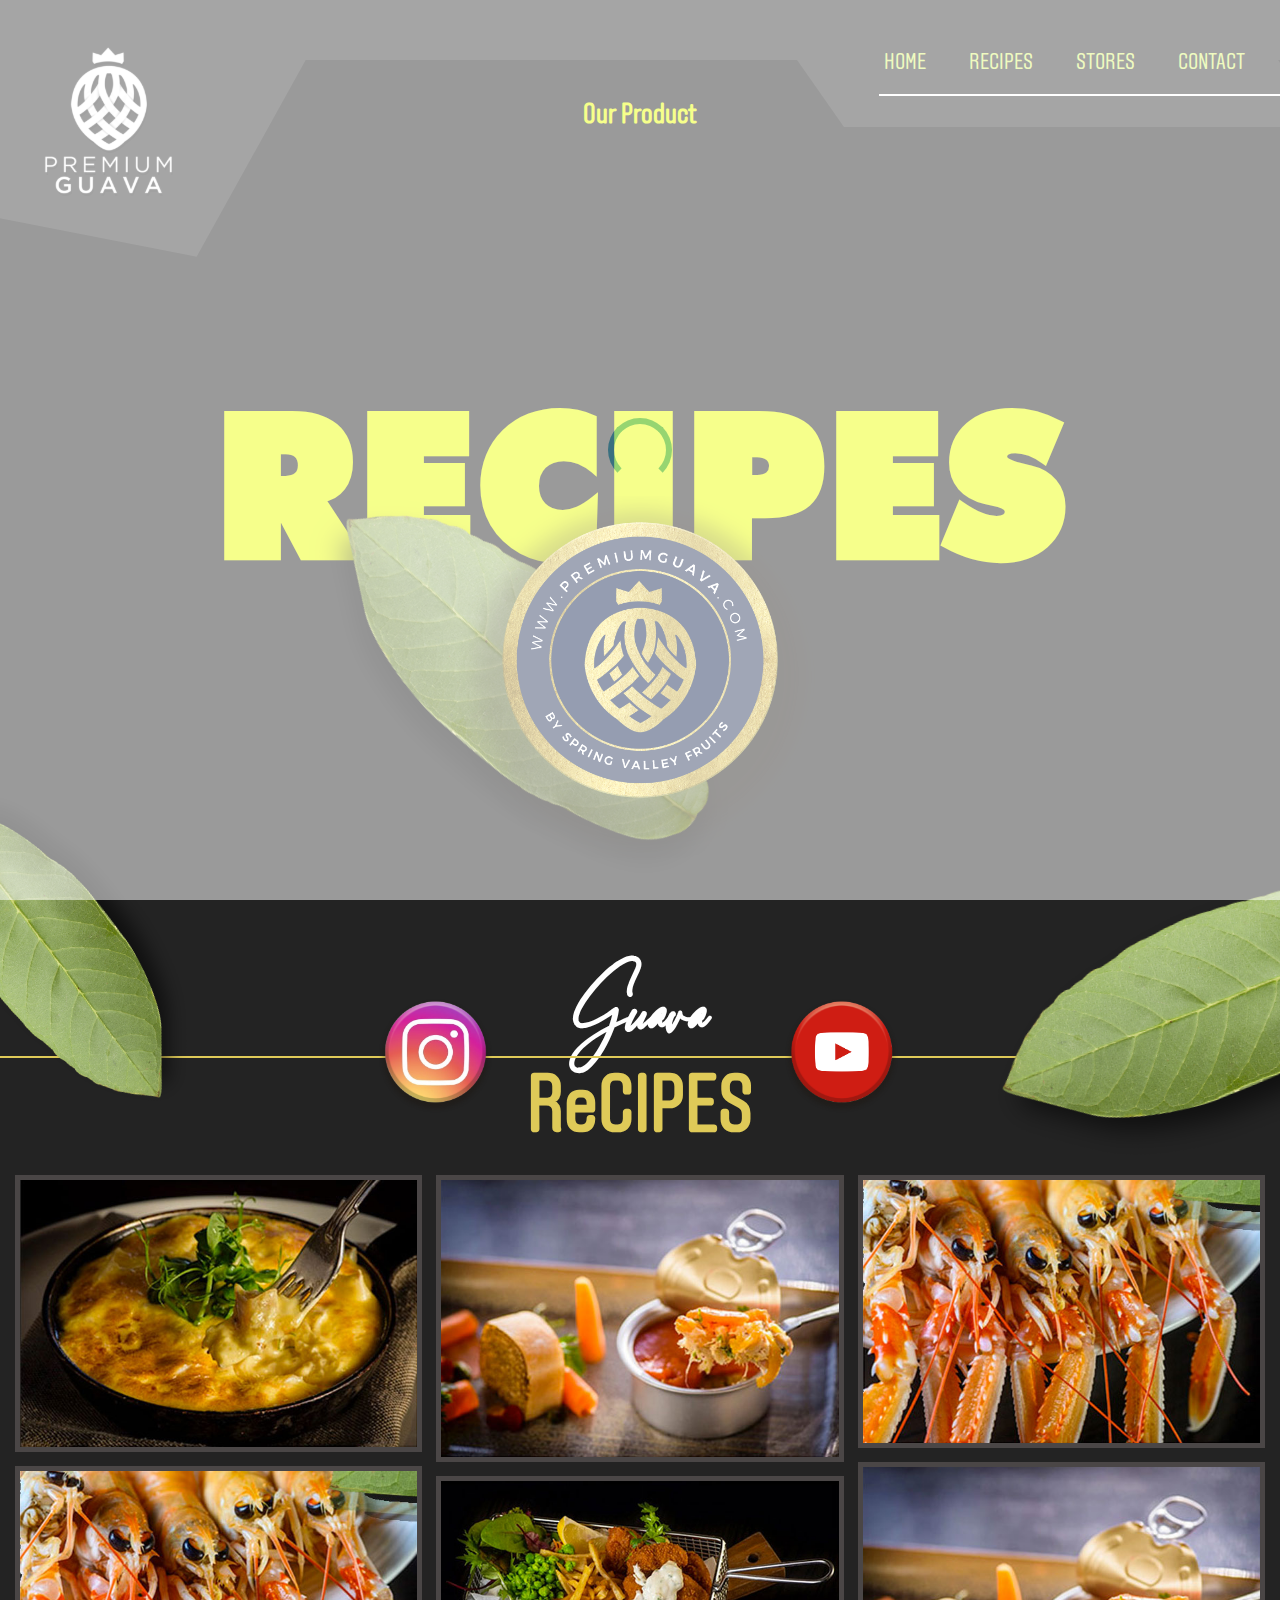
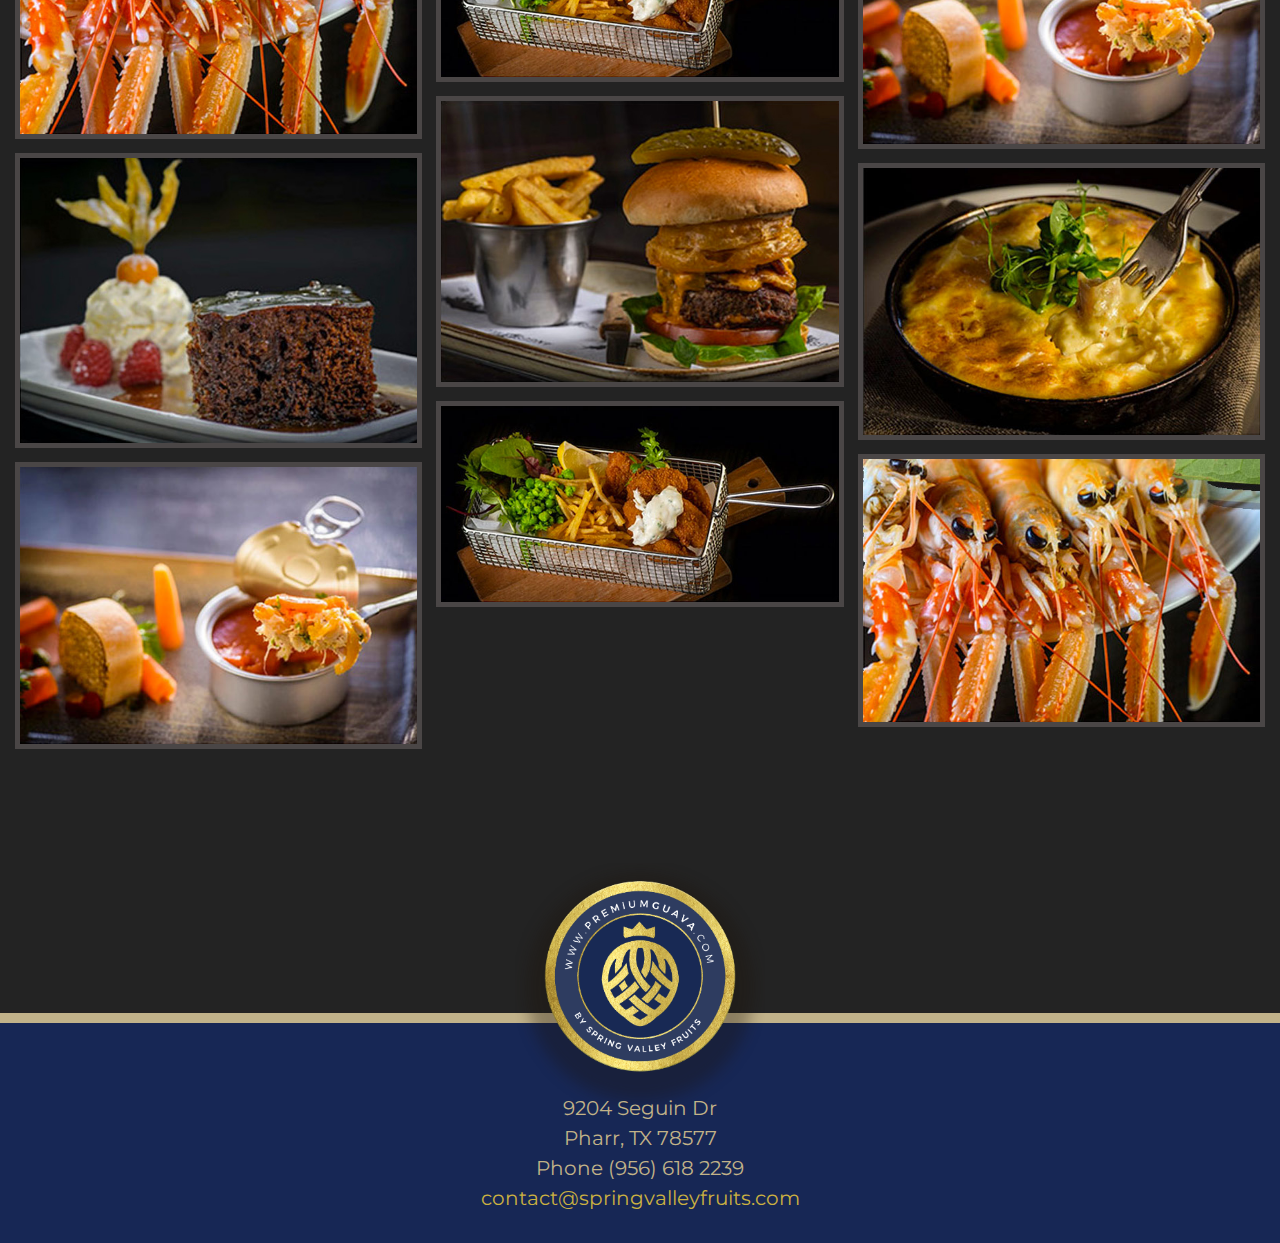
<file: wp-content/themes/resturent/html/recipy.html>
<!doctype html>
<html lang="en">

<head>
    <!-- Required meta tags -->
    <meta charset="utf-8">
    <meta name="viewport" content="width=device-width, initial-scale=1, shrink-to-fit=no">

    <!-- CSS -->
    <link rel="stylesheet" href="assets/css/animate.css">
    <link rel="stylesheet" href="assets/css/fontawesome.min.css">
    <link rel="stylesheet" href="assets/css/bootstrap.min.css">
    <link rel="stylesheet" href="assets/css/magnific-popup.css">
    <link rel="stylesheet" href="assets/css/preloader.css">
    <link rel="stylesheet" href="assets/css/meanmenu.css">
    <link rel="stylesheet" href="assets/css/nice-select.css">
    <link rel="stylesheet" href="assets/css/slick.css">
    <link rel="stylesheet" href="assets/css/owl.carousel.min.css">
    <link rel="stylesheet" href="assets/css/spacing.css">
    <link rel="stylesheet" href="assets/css/style.css">
    <link rel="stylesheet" href="assets/css/responsive.css">

    <title>RECIPY</title>
</head>

<body>

    <!-- Preloader Start -->
    <div class="proloader">
        <div class="loader_34">
            <!-- Preloader Elements -->
            <div class="ytp-spinner">
                <div class="ytp-spinner-container">
                    <div class="ytp-spinner-rotator">
                        <!-- Preloader Container Left Begin -->
                        <div class="ytp-spinner-left">
                            <!-- Preloader Body Left -->
                            <div class="ytp-spinner-circle"></div>
                        </div>
                        <!-- Preloader Container Left End -->

                        <!-- Preloader Container Right Begin -->
                        <div class="ytp-spinner-right">
                            <!-- Preloader Body Right -->
                            <div class="ytp-spinner-circle"></div>
                        </div>
                        <!-- Preloader Container Right End -->
                    </div>
                </div>
            </div>
        </div>
    </div>
    <!-- Preloader End -->

    <!-- Header-area -->
    <div class="header-area">
        <div class="container-fluid">
            <div class="row">
                <div class="col-lg-2 col-md-3">
                    <div class="logo">
                        <a href="index.html">
                            <img src="assets/img/logo/logo.svg" alt="">
                        </a>
                    </div>
                    <div class="mobile-menu"></div>
                </div>

                <div class="col-lg-10 col-md-9">
                    <div class="mainemnu">
                        <nav id="mobile-menu">
                            <ul>
                                <li><a href="#">HOME</a></li>
                                <li><a href="#">RECIPES</a></li>
                                <li><a href="#">STORES</a></li>
                                <li><a href="#">CONTACT</a></li>
                            </ul>
                        </nav>
                    </div>
                </div>
            </div>
        </div>
    </div>
    <!-- Header-area END -->


    <!-- -recipy-hero-area start -->
    <div class="recipy-hero-area contact-hero-area hero-area">
        <img src="./assets/img/Shape/shape-1.png" alt="" class="shape shape-2">
        <img src="./assets/img/Shape/shape-1.png" alt="" class="shape shape-3">
        <div class="container-fluid position-relative">
        <img src="./assets/img/Shape/shape-1.png" alt="" class="shape shape-1">
            <div class="row">
                <div class="col-md-12">
                    <div class="hero-title">
                        <h4>Our Product</h4>
                    </div>
                </div>
            </div>
            <div class="row">
                <div class="col-md-12">
                    <div class="contact-title">
                        <h1>RECIPES</h1>
                    </div>
                </div>
            </div>
        </div>
    </div>
    <!---recipy- hero-area END -->


    <!-- recipy-item-area start -->
        <div class="about-slider recipy-item-area ">
            <img src="./assets/img/logo/about-logo.png" alt="" class="about-logo">
            <div class="container">
                <div class="row">
                    <div class="col-md-12 text-center title-border">
                        <div class="recipy-title ">
                            <h1><span>Guava</span>ReCIPES</h1>
                            <a href="" class="social-logo">
                                <img src="./assets/img/logo/instagramlogo.svg" alt="">
                            </a>
                            <a href="" class="social-logo youtubelogo">
                                <img src="./assets/img/logo/youtubelogo.svg" alt="">
                            </a>
                        </div>
                    </div>
                </div>
                <div class="recipy-item-gallery ">
                    <div class="row grid">
                        <div class="col-lg-4 col-md-6 grid-item">
                            <a href="./assets/img/item/1.jpg" title="item-1">
                                <img src="./assets/img/item/1.jpg">
                                <p>Summer recipies</p>
                            </a>
                        </div>
                        <div class="col-lg-4 col-md-6 grid-item">
                            <a href="./assets/img/item/2.jpg" title="item-2">
                                <img src="./assets/img/item/2.jpg">
                                <p>Summer recipies</p>
                            </a>
                        </div>
                        <div class="col-lg-4 col-md-6 grid-item">
                            <a href="./assets/img/item/3.jpg" title="item-3">
                                <img src="./assets/img/item/3.jpg">
                                <p>Summer recipies</p>
                            </a>
                        </div>
                        <div class="col-lg-4 col-md-6 grid-item">
                            <a href="./assets/img/item/2.jpg" title="item-2">
                                <img src="./assets/img/item/2.jpg">
                                <p>Summer recipies</p>
                            </a>
                        </div>
                        <div class="col-lg-4 col-md-6 grid-item">
                            <a href="./assets/img/item/3.jpg" title="item-3">
                                <img src="./assets/img/item/3.jpg">
                                <p>Summer recipies</p>
                            </a>
                        </div>
                        <div class="col-lg-4 col-md-6 grid-item">
                            <a href="./assets/img/item/4.jpg" title="item-4">
                                <img src="./assets/img/item/4.jpg">
                                <p>Summer recipies</p>
                            </a>
                        </div>
                        <div class="col-lg-4 col-md-6 grid-item">
                            <a href="./assets/img/item/5.jpg" title="item-5">
                                <img src="./assets/img/item/5.jpg">
                                <p>Summer recipies</p>
                            </a>
                        </div>
                        <div class="col-lg-4 col-md-6 grid-item">
                            <a href="./assets/img/item/6.jpg" title="item-6">
                                <img src="./assets/img/item/6.jpg">
                                <p>Summer recipies</p>
                            </a>
                        </div>
                        <div class="col-lg-4 col-md-6 grid-item">
                            <a href="./assets/img/item/1.jpg" title="item-1">
                                <img src="./assets/img/item/1.jpg">
                                <p>Summer recipies</p>
                            </a>
                        </div>
                        <div class="col-lg-4 col-md-6 grid-item">
                            <a href="./assets/img/item/4.jpg" title="item-4">
                                <img src="./assets/img/item/4.jpg">
                                <p>Summer recipies</p>
                            </a>
                        </div>
                        <div class="col-lg-4 col-md-6 grid-item">
                            <a href="./assets/img/item/3.jpg" title="item-3">
                                <img src="./assets/img/item/3.jpg">
                                <p>Summer recipies</p>
                            </a>
                        </div>
                        <div class="col-lg-4 col-md-6 grid-item">
                            <a href="./assets/img/item/2.jpg" title="item-2">
                                <img src="./assets/img/item/2.jpg">
                                <p>Summer recipies</p>
                            </a>
                        </div>
                        
                    </div>
                </div>
            </div>
        </div>
    <!-- recipy-item-area END -->


   


    <!-- footer-area start -->
    <footer>
        <div class="footer-area footer-bg pt-70 pb-30">
            <img class="absolute-logo" src="./assets/img/logo/about-logo.png" alt="logo" >
            <div class="container">
                <div class="row text-center justify-content-center">
                    <div class="col-md-6">
                        <div class="footer-content">
                            9204 Seguin Dr <br>
                            Pharr, TX 78577 <br>
                            Phone (956) 618 2239 <br>
                            <a href="">contact@springvalleyfruits.com</a>
                        </div>
                    </div>
                </div>
            </div>
        </div>
    </footer>
    <!-- footer-area END -->

    





   





    
    <!-- jQuery first, then Popper.js, then Bootstrap JS -->
    <script src="assets/js/jquery-3.4.1.min.js"></script>
    <script src="assets/js/popper.min.js"></script>
    <script src="assets/js/bootstrap.min.js"></script>
    <script src="assets/js/magnific-popup.min.js"></script>
    <script src="assets/js/meanmenu.min.js"></script>
    <script src="assets/js/nice-select.min.js"></script>
    <script src="assets/js/slick.min.js"></script>
    <script src="assets/js/scrollup.min.js"></script>
    <script src="assets/js/masonry.min.js"></script>
    <script src="assets/js/owl.carousel.min.js"></script>
    <script src="assets/js/wow.min.js"></script>
    <script src="assets/js/main.js"></script>
    <script>
        // masonry
        $('.grid').masonry({
            // options
            itemSelector: '.grid-item',
        });
    </script>
</body>
</html>
</file>
<file: wp-content/themes/resturent/html/assets/css/preloader.css>
/*Proloader START CSS*/
.proloader{
    position: fixed;
    width: 100%;
    height: 100%;
    left: 0;
    top: 0;
    z-index: 9999;
    background: #fff;
} 
    .loader_34{
        /* Preloader */
        display: table-cell;
        vertical-align:  middle;
        text-align: center;
    }

    .loader_34
    .ytp-spinner {
        /* Spinner Container */
        position: absolute;
        left: 50%;
        top: 50%;
        width: 64px;
        margin-left: -32px;
        z-index: 18;
        pointer-events: none;
    }

    .loader_34
    .ytp-spinner
    .ytp-spinner-container {
        pointer-events: none;
        position: absolute;
        width: 100%;
        padding-bottom: 100%;
        top: 50%;
        left: 50%;
        margin-top: -50%;
        margin-left: -50%;
        animation: ytp-spinner-linspin 1568.23529647ms linear infinite;
        -webkit-animation: ytp-spinner-linspin 1568.23529647ms linear infinite;
    }

    .loader_34
    .ytp-spinner-rotator {
        position: absolute;
        width: 100%;
        height: 100%;
        -webkit-animation: ytp-spinner-easespin 5332ms cubic-bezier(0.4, 0.0, 0.2, 1) infinite both;
        animation: ytp-spinner-easespin 5332ms cubic-bezier(0.4, 0.0, 0.2, 1) infinite both;
    }

    .loader_34
    .ytp-spinner-left {
        position: absolute;
        top: 0;
        left: 0;
        bottom: 0;
        overflow: hidden;
    }

    .loader_34
    .ytp-spinner-right {
        position: absolute;
        top: 0;
        right: 0;
        bottom: 0;
        overflow: hidden;
    }

    .loader_34
    .ytp-spinner-left {
        /* Position inside Container*/
        right: 50%;
    }

    .loader_34
    .ytp-spinner-right {
        /* Position inside Container*/
        left: 50%;
    }

    .loader_34
    .ytp-spinner-circle {
        box-sizing: border-box;
        position: absolute;
        width: 200%;
        height: 100%;
        border-style: solid;
        /* Spinner Color */
        border-color: #4FB3CF #4FB3CF transparent;
        border-radius: 50%;
        border-width: 6px;
    }

    .loader_34
    .ytp-spinner-left 
    .ytp-spinner-circle {
        left: 0;
        right: -100%;
        border-right-color: transparent;
        -webkit-animation: ytp-spinner-left-spin 1333ms cubic-bezier(0.4, 0.0, 0.2, 1) infinite both;
        animation: ytp-spinner-left-spin 1333ms cubic-bezier(0.4, 0.0, 0.2, 1) infinite both;
    }

    .loader_34
    .ytp-spinner-right 
    .ytp-spinner-circle {
        left: -100%;
        right: 0;
        border-left-color: transparent;
        -webkit-animation: ytp-right-spin 1333ms cubic-bezier(0.4, 0.0, 0.2, 1) infinite both;
        animation: ytp-right-spin 1333ms cubic-bezier(0.4, 0.0, 0.2, 1) infinite both;
    }

    /* Preloader Animations */

    @-webkit-keyframes ytp-spinner-linspin {
        to {
            -webkit-transform: rotate(360deg);
        }
    }

    @keyframes ytp-spinner-linspin {
        to {
            transform: rotate(360deg);
        }
    }

    @-webkit-keyframes ytp-spinner-easespin {
        12.5% {
            -webkit-transform: rotate(135deg);
        }
        25% {
            -webkit-transform: rotate(270deg);
        }
        37.5% {
            -webkit-transform: rotate(405deg);
        }
        50% {
            -webkit-transform: rotate(540deg);
        }
        62.5% {
            -webkit-transform: rotate(675deg);
        }
        75% {
            -webkit-transform: rotate(810deg);
        }
        87.5% {
            -webkit-transform: rotate(945deg);
        }
        to {
            -webkit-transform: rotate(1080deg);
        }
    }

    @keyframes ytp-spinner-easespin {
        12.5% {
            transform: rotate(135deg);
        }
        25% {
            transform: rotate(270deg);
        }
        37.5% {
            transform: rotate(405deg);
        }
        50% {
            transform: rotate(540deg);
        }
        62.5% {
            transform: rotate(675deg);
        }
        75% {
            transform: rotate(810deg);
        }
        87.5% {
            transform: rotate(945deg);
        }
        to {
            transform: rotate(1080deg);
        }
    }

    @-webkit-keyframes ytp-spinner-left-spin {
        0% {
            -webkit-transform: rotate(130deg);
        }
        50% {
            -webkit-transform: rotate(-5deg);
        }
        to {
            -webkit-transform: rotate(130deg);
        }
    }

    @keyframes ytp-spinner-left-spin {
        0% {
            transform: rotate(130deg);
        }
        50% {
            transform: rotate(-5deg);
        }
        to {
            transform: rotate(130deg);
        }
    }

    @-webkit-keyframes ytp-right-spin {
        0% {
            -webkit-transform: rotate(-130deg);
        }
        50% {
            -webkit-transform: rotate(5deg);
        }
        to {
            -webkit-transform: rotate(-130deg);
        }
    }

    @keyframes ytp-right-spin {
        0% {
            transform: rotate(-130deg);
        }
        50% {
            transform: rotate(5deg);
        }
        to {
            transform: rotate(-130deg);
        }
    }
</file>
<file: wp-content/themes/resturent/html/assets/css/nice-select.css>
.nice-select {
  -webkit-tap-highlight-color: transparent;
  background-color: #fff;
  border-radius: 5px;
  border: solid 1px #e8e8e8;
  box-sizing: border-box;
  clear: both;
  cursor: pointer;
  display: block;
  float: left;
  font-family: inherit;
  font-size: 14px;
  font-weight: normal;
  height: 42px;
  line-height: 40px;
  outline: none;
  padding-left: 18px;
  padding-right: 30px;
  position: relative;
  text-align: left !important;
  -webkit-transition: all 0.2s ease-in-out;
  transition: all 0.2s ease-in-out;
  -webkit-user-select: none;
     -moz-user-select: none;
      -ms-user-select: none;
          user-select: none;
  white-space: nowrap;
  width: auto; }
  .nice-select:hover {
    border-color: #dbdbdb; }
  .nice-select:active, .nice-select.open, .nice-select:focus {
    border-color: #999; }
  .nice-select:after {
    border-bottom: 2px solid #999;
    border-right: 2px solid #999;
    content: '';
    display: block;
    height: 5px;
    margin-top: -4px;
    pointer-events: none;
    position: absolute;
    right: 12px;
    top: 50%;
    -webkit-transform-origin: 66% 66%;
        -ms-transform-origin: 66% 66%;
            transform-origin: 66% 66%;
    -webkit-transform: rotate(45deg);
        -ms-transform: rotate(45deg);
            transform: rotate(45deg);
    -webkit-transition: all 0.15s ease-in-out;
    transition: all 0.15s ease-in-out;
    width: 5px; }
  .nice-select.open:after {
    -webkit-transform: rotate(-135deg);
        -ms-transform: rotate(-135deg);
            transform: rotate(-135deg); }
  .nice-select.open .list {
    opacity: 1;
    pointer-events: auto;
    -webkit-transform: scale(1) translateY(0);
        -ms-transform: scale(1) translateY(0);
            transform: scale(1) translateY(0); }
  .nice-select.disabled {
    border-color: #ededed;
    color: #999;
    pointer-events: none; }
    .nice-select.disabled:after {
      border-color: #cccccc; }
  .nice-select.wide {
    width: 100%; }
    .nice-select.wide .list {
      left: 0 !important;
      right: 0 !important; }
  .nice-select.right {
    float: right; }
    .nice-select.right .list {
      left: auto;
      right: 0; }
  .nice-select.small {
    font-size: 12px;
    height: 36px;
    line-height: 34px; }
    .nice-select.small:after {
      height: 4px;
      width: 4px; }
    .nice-select.small .option {
      line-height: 34px;
      min-height: 34px; }
  .nice-select .list {
    background-color: #fff;
    border-radius: 5px;
    box-shadow: 0 0 0 1px rgba(68, 68, 68, 0.11);
    box-sizing: border-box;
    margin-top: 4px;
    opacity: 0;
    overflow: hidden;
    padding: 0;
    pointer-events: none;
    position: absolute;
    top: 100%;
    left: 0;
    -webkit-transform-origin: 50% 0;
        -ms-transform-origin: 50% 0;
            transform-origin: 50% 0;
    -webkit-transform: scale(0.75) translateY(-21px);
        -ms-transform: scale(0.75) translateY(-21px);
            transform: scale(0.75) translateY(-21px);
    -webkit-transition: all 0.2s cubic-bezier(0.5, 0, 0, 1.25), opacity 0.15s ease-out;
    transition: all 0.2s cubic-bezier(0.5, 0, 0, 1.25), opacity 0.15s ease-out;
    z-index: 9; }
    .nice-select .list:hover .option:not(:hover) {
      background-color: transparent !important; }
  .nice-select .option {
    cursor: pointer;
    font-weight: 400;
    line-height: 40px;
    list-style: none;
    min-height: 40px;
    outline: none;
    padding-left: 18px;
    padding-right: 29px;
    text-align: left;
    -webkit-transition: all 0.2s;
    transition: all 0.2s; }
    .nice-select .option:hover, .nice-select .option.focus, .nice-select .option.selected.focus {
      background-color: #f6f6f6; }
    .nice-select .option.selected {
      font-weight: bold; }
    .nice-select .option.disabled {
      background-color: transparent;
      color: #999;
      cursor: default; }

.no-csspointerevents .nice-select .list {
  display: none; }

.no-csspointerevents .nice-select.open .list {
  display: block; }
</file>
<file: wp-content/themes/resturent/html/assets/css/spacing.css>
/*--
    - Mixins
-----------------------------------------*/
/*--
    - Margin Top
-----------------------------------------*/
.mt-5 {
  margin-top: 5px;
}

.mt-10 {
  margin-top: 10px;
}

.mt-15 {
  margin-top: 15px;
}

.mt-20 {
  margin-top: 20px;
}

.mt-25 {
  margin-top: 25px;
}

.mt-30 {
  margin-top: 30px;
}

.mt-35 {
  margin-top: 35px;
}

.mt-40 {
  margin-top: 40px;
}

.mt-45 {
  margin-top: 45px;
}

.mt-50 {
  margin-top: 50px;
}

.mt-55 {
  margin-top: 55px;
}

.mt-60 {
  margin-top: 60px;
}

.mt-65 {
  margin-top: 65px;
}

.mt-70 {
  margin-top: 70px;
}

.mt-75 {
  margin-top: 75px;
}

.mt-80 {
  margin-top: 80px;
}

.mt-85 {
  margin-top: 85px;
}

.mt-90 {
  margin-top: 90px;
}

.mt-95 {
  margin-top: 95px;
}

.mt-100 {
  margin-top: 100px;
}

.mt-105 {
  margin-top: 105px;
}

.mt-110 {
  margin-top: 110px;
}

.mt-115 {
  margin-top: 115px;
}

.mt-120 {
  margin-top: 120px;
}

.mt-125 {
  margin-top: 125px;
}

.mt-130 {
  margin-top: 130px;
}

.mt-135 {
  margin-top: 135px;
}

.mt-140 {
  margin-top: 140px;
}

.mt-145 {
  margin-top: 145px;
}

.mt-150 {
  margin-top: 150px;
}

.mt-155 {
  margin-top: 155px;
}

.mt-160 {
  margin-top: 160px;
}

.mt-165 {
  margin-top: 165px;
}

.mt-170 {
  margin-top: 170px;
}

.mt-175 {
  margin-top: 175px;
}

.mt-180 {
  margin-top: 180px;
}

.mt-185 {
  margin-top: 185px;
}

.mt-190 {
  margin-top: 190px;
}

.mt-195 {
  margin-top: 195px;
}

.mt-200 {
  margin-top: 200px;
}

.mt--10 {
  margin-top: -10px;
}

.mt--20 {
  margin-top: -20px;
}

.mt--30 {
  margin-top: -30px;
}

.mt--40 {
  margin-top: -40px;
}

.mt--50 {
  margin-top: -50px;
}

.mt--60 {
  margin-top: -60px;
}

.mt--70 {
  margin-top: -70px;
}

.mt--80 {
  margin-top: -80px;
}

.mt--90 {
  margin-top: -90px;
}

.mt--100 {
  margin-top: -100px;
}

.mt--110 {
  margin-top: -110px;
}

.mt--120 {
  margin-top: -120px;
}

.mt--130 {
  margin-top: -130px;
}

.mt--140 {
  margin-top: -140px;
}

.mt--150 {
  margin-top: -150px;
}

.mt--160 {
  margin-top: -160px;
}

.mt--170 {
  margin-top: -170px;
}

.mt--180 {
  margin-top: -180px;
}

.mt--190 {
  margin-top: -190px;
}

.mt--200 {
  margin-top: -200px;
}

/*--
    - Margin Bottom
-----------------------------------------*/
.mb-5 {
  margin-bottom: 5px;
}

.mb-10 {
  margin-bottom: 10px;
}

.mb-15 {
  margin-bottom: 15px;
}

.mb-20 {
  margin-bottom: 20px;
}

.mb-25 {
  margin-bottom: 25px;
}

.mb-30 {
  margin-bottom: 30px;
}

.mb-35 {
  margin-bottom: 35px;
}

.mb-40 {
  margin-bottom: 40px;
}

.mb-45 {
  margin-bottom: 45px;
}

.mb-50 {
  margin-bottom: 50px;
}

.mb-55 {
  margin-bottom: 55px;
}

.mb-60 {
  margin-bottom: 60px;
}

.mb-65 {
  margin-bottom: 65px;
}

.mb-70 {
  margin-bottom: 70px;
}

.mb-75 {
  margin-bottom: 75px;
}

.mb-80 {
  margin-bottom: 80px;
}

.mb-85 {
  margin-bottom: 85px;
}

.mb-90 {
  margin-bottom: 90px;
}

.mb-95 {
  margin-bottom: 95px;
}

.mb-100 {
  margin-bottom: 100px;
}

.mb-105 {
  margin-bottom: 105px;
}

.mb-110 {
  margin-bottom: 110px;
}

.mb-115 {
  margin-bottom: 115px;
}

.mb-120 {
  margin-bottom: 120px;
}

.mb-125 {
  margin-bottom: 125px;
}

.mb-130 {
  margin-bottom: 130px;
}

.mb-135 {
  margin-bottom: 135px;
}

.mb-140 {
  margin-bottom: 140px;
}

.mb-145 {
  margin-bottom: 145px;
}

.mb-150 {
  margin-bottom: 150px;
}

.mb-155 {
  margin-bottom: 155px;
}

.mb-160 {
  margin-bottom: 160px;
}

.mb-165 {
  margin-bottom: 165px;
}

.mb-170 {
  margin-bottom: 170px;
}

.mb-175 {
  margin-bottom: 175px;
}

.mb-180 {
  margin-bottom: 180px;
}

.mb-185 {
  margin-bottom: 185px;
}

.mb-190 {
  margin-bottom: 190px;
}

.mb-195 {
  margin-bottom: 195px;
}

.mb-200 {
  margin-bottom: 200px;
}

.mb--10 {
  margin-bottom: -10px;
}

.mb--20 {
  margin-bottom: -20px;
}

.mb--30 {
  margin-bottom: -30px;
}

.mb--40 {
  margin-bottom: -40px;
}

.mb--50 {
  margin-bottom: -50px;
}

.mb--60 {
  margin-bottom: -60px;
}

.mb--70 {
  margin-bottom: -70px;
}

.mb--80 {
  margin-bottom: -80px;
}

.mb--90 {
  margin-bottom: -90px;
}

.mb--100 {
  margin-bottom: -100px;
}

.mb--110 {
  margin-bottom: -110px;
}

.mb--120 {
  margin-bottom: -120px;
}

.mb--130 {
  margin-bottom: -130px;
}

.mb--140 {
  margin-bottom: -140px;
}

.mb--150 {
  margin-bottom: -150px;
}

.mb--160 {
  margin-bottom: -160px;
}

.mb--170 {
  margin-bottom: -170px;
}

.mb--180 {
  margin-bottom: -180px;
}

.mb--190 {
  margin-bottom: -190px;
}

.mb--200 {
  margin-bottom: -200px;
}

/*--
    - Margin Left
-----------------------------------------*/
.ml-10 {
  margin-left: 10px;
}

.ml-20 {
  margin-left: 20px;
}

.ml-30 {
  margin-left: 30px;
}

.ml-40 {
  margin-left: 40px;
}

.ml-50 {
  margin-left: 50px;
}

.ml-60 {
  margin-left: 60px;
}

.ml-70 {
  margin-left: 70px;
}

.ml-80 {
  margin-left: 80px;
}

.ml-90 {
  margin-left: 90px;
}

.ml-100 {
  margin-left: 100px;
}

.ml-110 {
  margin-left: 110px;
}

.ml-120 {
  margin-left: 120px;
}

.ml-130 {
  margin-left: 130px;
}

.ml-140 {
  margin-left: 140px;
}

.ml-150 {
  margin-left: 150px;
}

.ml-160 {
  margin-left: 160px;
}

.ml-170 {
  margin-left: 170px;
}

.ml-180 {
  margin-left: 180px;
}

.ml-190 {
  margin-left: 190px;
}

.ml-200 {
  margin-left: 200px;
}

/*--
    - Margin Right
-----------------------------------------*/
.mr-10 {
  margin-right: 10px;
}

.mr-20 {
  margin-right: 20px;
}

.mr-30 {
  margin-right: 30px;
}

.mr-40 {
  margin-right: 40px;
}

.mr-50 {
  margin-right: 50px;
}

.mr-60 {
  margin-right: 60px;
}

.mr-70 {
  margin-right: 70px;
}

.mr-80 {
  margin-right: 80px;
}

.mr-90 {
  margin-right: 90px;
}

.mr-100 {
  margin-right: 100px;
}

.mr-110 {
  margin-right: 110px;
}

.mr-120 {
  margin-right: 120px;
}

.mr-130 {
  margin-right: 130px;
}

.mr-140 {
  margin-right: 140px;
}

.mr-150 {
  margin-right: 150px;
}

.mr-160 {
  margin-right: 160px;
}

.mr-170 {
  margin-right: 170px;
}

.mr-180 {
  margin-right: 180px;
}

.mr-190 {
  margin-right: 190px;
}

.mr-200 {
  margin-right: 200px;
}

/*--
    - Margin LG
-----------------------------------------*/
@media (min-width: 992px) and (max-width: 1200px) {
  .mt-lg-10 {
    margin-top: 10px;
  }

  .mt-lg-20 {
    margin-top: 20px;
  }

  .mt-lg-30 {
    margin-top: 30px;
  }

  .mt-lg-40 {
    margin-top: 40px;
  }

  .mt-lg-50 {
    margin-top: 50px;
  }

  .mt-lg-60 {
    margin-top: 60px;
  }

  .mt-lg-70 {
    margin-top: 70px;
  }

  .mt-lg-80 {
    margin-top: 80px;
  }

  .mt-lg-90 {
    margin-top: 90px;
  }

  .mt-lg-100 {
    margin-top: 100px;
  }

  .mt-lg-110 {
    margin-top: 110px;
  }

  .mt-lg-120 {
    margin-top: 120px;
  }

  .mt-lg-130 {
    margin-top: 130px;
  }

  .mt-lg-140 {
    margin-top: 140px;
  }

  .mt-lg-150 {
    margin-top: 150px;
  }

  .mt-lg-160 {
    margin-top: 160px;
  }

  .mt-lg-170 {
    margin-top: 170px;
  }

  .mt-lg-180 {
    margin-top: 180px;
  }

  .mt-lg-190 {
    margin-top: 190px;
  }

  .mt-lg-200 {
    margin-top: 200px;
  }

  .mb-lg-10 {
    margin-bottom: 10px;
  }

  .mb-lg-20 {
    margin-bottom: 20px;
  }

  .mb-lg-30 {
    margin-bottom: 30px;
  }

  .mb-lg-40 {
    margin-bottom: 40px;
  }

  .mb-lg-50 {
    margin-bottom: 50px;
  }

  .mb-lg-60 {
    margin-bottom: 60px;
  }

  .mb-lg-70 {
    margin-bottom: 70px;
  }

  .mb-lg-80 {
    margin-bottom: 80px;
  }

  .mb-lg-90 {
    margin-bottom: 90px;
  }

  .mb-lg-100 {
    margin-bottom: 100px;
  }

  .mb-lg-110 {
    margin-bottom: 110px;
  }

  .mb-lg-120 {
    margin-bottom: 120px;
  }

  .mb-lg-130 {
    margin-bottom: 130px;
  }

  .mb-lg-140 {
    margin-bottom: 140px;
  }

  .mb-lg-150 {
    margin-bottom: 150px;
  }

  .mb-lg-160 {
    margin-bottom: 160px;
  }

  .mb-lg-170 {
    margin-bottom: 170px;
  }

  .mb-lg-180 {
    margin-bottom: 180px;
  }

  .mb-lg-190 {
    margin-bottom: 190px;
  }

  .mb-lg-200 {
    margin-bottom: 200px;
  }

  .ml-lg-10 {
    margin-left: 10px;
  }

  .ml-lg-20 {
    margin-left: 20px;
  }

  .ml-lg-30 {
    margin-left: 30px;
  }

  .ml-lg-40 {
    margin-left: 40px;
  }

  .ml-lg-50 {
    margin-left: 50px;
  }

  .ml-lg-60 {
    margin-left: 60px;
  }

  .ml-lg-70 {
    margin-left: 70px;
  }

  .ml-lg-80 {
    margin-left: 80px;
  }

  .ml-lg-90 {
    margin-left: 90px;
  }

  .ml-lg-100 {
    margin-left: 100px;
  }

  .ml-lg-110 {
    margin-left: 110px;
  }

  .ml-lg-120 {
    margin-left: 120px;
  }

  .ml-lg-130 {
    margin-left: 130px;
  }

  .ml-lg-140 {
    margin-left: 140px;
  }

  .ml-lg-150 {
    margin-left: 150px;
  }

  .ml-lg-160 {
    margin-left: 160px;
  }

  .ml-lg-170 {
    margin-left: 170px;
  }

  .ml-lg-180 {
    margin-left: 180px;
  }

  .ml-lg-190 {
    margin-left: 190px;
  }

  .ml-lg-200 {
    margin-left: 200px;
  }

  .mr-lg-10 {
    margin-right: 10px;
  }

  .mr-lg-20 {
    margin-right: 20px;
  }

  .mr-lg-30 {
    margin-right: 30px;
  }

  .mr-lg-40 {
    margin-right: 40px;
  }

  .mr-lg-50 {
    margin-right: 50px;
  }

  .mr-lg-60 {
    margin-right: 60px;
  }

  .mr-lg-70 {
    margin-right: 70px;
  }

  .mr-lg-80 {
    margin-right: 80px;
  }

  .mr-lg-90 {
    margin-right: 90px;
  }

  .mr-lg-100 {
    margin-right: 100px;
  }

  .mr-lg-110 {
    margin-right: 110px;
  }

  .mr-lg-120 {
    margin-right: 120px;
  }

  .mr-lg-130 {
    margin-right: 130px;
  }

  .mr-lg-140 {
    margin-right: 140px;
  }

  .mr-lg-150 {
    margin-right: 150px;
  }

  .mr-lg-160 {
    margin-right: 160px;
  }

  .mr-lg-170 {
    margin-right: 170px;
  }

  .mr-lg-180 {
    margin-right: 180px;
  }

  .mr-lg-190 {
    margin-right: 190px;
  }

  .mr-lg-200 {
    margin-right: 200px;
  }

  .mt-lg--10 {
    margin-top: -10px;
  }

  .mt-lg--20 {
    margin-top: -20px;
  }

  .mt-lg--30 {
    margin-top: -30px;
  }

  .mt-lg--40 {
    margin-top: -40px;
  }

  .mt-lg--50 {
    margin-top: -50px;
  }

  .mt-lg--60 {
    margin-top: -60px;
  }

  .mt-lg--70 {
    margin-top: -70px;
  }

  .mt-lg--80 {
    margin-top: -80px;
  }

  .mt-lg--90 {
    margin-top: -90px;
  }

  .mt-lg--100 {
    margin-top: -100px;
  }

  .mt-lg--110 {
    margin-top: -110px;
  }

  .mt-lg--120 {
    margin-top: -120px;
  }

  .mt-lg--130 {
    margin-top: -130px;
  }

  .mt-lg--140 {
    margin-top: -140px;
  }

  .mt-lg--150 {
    margin-top: -150px;
  }

  .mt-lg--160 {
    margin-top: -160px;
  }

  .mt-lg--170 {
    margin-top: -170px;
  }

  .mt-lg--180 {
    margin-top: -180px;
  }

  .mt-lg--190 {
    margin-top: -190px;
  }

  .mt-lg--200 {
    margin-top: -200px;
  }

  .mb-lg--10 {
    margin-bottom: -10px;
  }

  .mb-lg--20 {
    margin-bottom: -20px;
  }

  .mb-lg--30 {
    margin-bottom: -30px;
  }

  .mb-lg--40 {
    margin-bottom: -40px;
  }

  .mb-lg--50 {
    margin-bottom: -50px;
  }

  .mb-lg--60 {
    margin-bottom: -60px;
  }

  .mb-lg--70 {
    margin-bottom: -70px;
  }

  .mb-lg--80 {
    margin-bottom: -80px;
  }

  .mb-lg--90 {
    margin-bottom: -90px;
  }

  .mb-lg--100 {
    margin-bottom: -100px;
  }

  .mb-lg--110 {
    margin-bottom: -110px;
  }

  .mb-lg--120 {
    margin-bottom: -120px;
  }

  .mb-lg--130 {
    margin-bottom: -130px;
  }

  .mb-lg--140 {
    margin-bottom: -140px;
  }

  .mb-lg--150 {
    margin-bottom: -150px;
  }

  .mb-lg--160 {
    margin-bottom: -160px;
  }

  .mb-lg--170 {
    margin-bottom: -170px;
  }

  .mb-lg--180 {
    margin-bottom: -180px;
  }

  .mb-lg--190 {
    margin-bottom: -190px;
  }

  .mb-lg--200 {
    margin-bottom: -200px;
  }
}
/*--
    - Margin MD
-----------------------------------------*/
@media (min-width: 768px) and (max-width: 991px) {
  .mt-md-10 {
    margin-top: 10px;
  }

  .mt-md-20 {
    margin-top: 20px;
  }

  .mt-md-30 {
    margin-top: 30px;
  }

  .mt-md-40 {
    margin-top: 40px;
  }

  .mt-md-50 {
    margin-top: 50px;
  }

  .mt-md-60 {
    margin-top: 60px;
  }

  .mt-md-70 {
    margin-top: 70px;
  }

  .mt-md-80 {
    margin-top: 80px;
  }

  .mt-md-90 {
    margin-top: 90px;
  }

  .mt-md-100 {
    margin-top: 100px;
  }

  .mt-md-110 {
    margin-top: 110px;
  }

  .mt-md-120 {
    margin-top: 120px;
  }

  .mt-md-130 {
    margin-top: 130px;
  }

  .mt-md-140 {
    margin-top: 140px;
  }

  .mt-md-150 {
    margin-top: 150px;
  }

  .mt-md-160 {
    margin-top: 160px;
  }

  .mt-md-170 {
    margin-top: 170px;
  }

  .mt-md-180 {
    margin-top: 180px;
  }

  .mt-md-190 {
    margin-top: 190px;
  }

  .mt-md-200 {
    margin-top: 200px;
  }

  .mb-md-10 {
    margin-bottom: 10px;
  }

  .mb-md-20 {
    margin-bottom: 20px;
  }

  .mb-md-30 {
    margin-bottom: 30px;
  }

  .mb-md-40 {
    margin-bottom: 40px;
  }

  .mb-md-50 {
    margin-bottom: 50px;
  }

  .mb-md-60 {
    margin-bottom: 60px;
  }

  .mb-md-70 {
    margin-bottom: 70px;
  }

  .mb-md-80 {
    margin-bottom: 80px;
  }

  .mb-md-90 {
    margin-bottom: 90px;
  }

  .mb-md-100 {
    margin-bottom: 100px;
  }

  .mb-md-110 {
    margin-bottom: 110px;
  }

  .mb-md-120 {
    margin-bottom: 120px;
  }

  .mb-md-130 {
    margin-bottom: 130px;
  }

  .mb-md-140 {
    margin-bottom: 140px;
  }

  .mb-md-150 {
    margin-bottom: 150px;
  }

  .mb-md-160 {
    margin-bottom: 160px;
  }

  .mb-md-170 {
    margin-bottom: 170px;
  }

  .mb-md-180 {
    margin-bottom: 180px;
  }

  .mb-md-190 {
    margin-bottom: 190px;
  }

  .mb-md-200 {
    margin-bottom: 200px;
  }

  .ml-md-10 {
    margin-left: 10px;
  }

  .ml-md-20 {
    margin-left: 20px;
  }

  .ml-md-30 {
    margin-left: 30px;
  }

  .ml-md-40 {
    margin-left: 40px;
  }

  .ml-md-50 {
    margin-left: 50px;
  }

  .ml-md-60 {
    margin-left: 60px;
  }

  .ml-md-70 {
    margin-left: 70px;
  }

  .ml-md-80 {
    margin-left: 80px;
  }

  .ml-md-90 {
    margin-left: 90px;
  }

  .ml-md-100 {
    margin-left: 100px;
  }

  .ml-md-110 {
    margin-left: 110px;
  }

  .ml-md-120 {
    margin-left: 120px;
  }

  .ml-md-130 {
    margin-left: 130px;
  }

  .ml-md-140 {
    margin-left: 140px;
  }

  .ml-md-150 {
    margin-left: 150px;
  }

  .ml-md-160 {
    margin-left: 160px;
  }

  .ml-md-170 {
    margin-left: 170px;
  }

  .ml-md-180 {
    margin-left: 180px;
  }

  .ml-md-190 {
    margin-left: 190px;
  }

  .ml-md-200 {
    margin-left: 200px;
  }

  .mr-md-10 {
    margin-right: 10px;
  }

  .mr-md-20 {
    margin-right: 20px;
  }

  .mr-md-30 {
    margin-right: 30px;
  }

  .mr-md-40 {
    margin-right: 40px;
  }

  .mr-md-50 {
    margin-right: 50px;
  }

  .mr-md-60 {
    margin-right: 60px;
  }

  .mr-md-70 {
    margin-right: 70px;
  }

  .mr-md-80 {
    margin-right: 80px;
  }

  .mr-md-90 {
    margin-right: 90px;
  }

  .mr-md-100 {
    margin-right: 100px;
  }

  .mr-md-110 {
    margin-right: 110px;
  }

  .mr-md-120 {
    margin-right: 120px;
  }

  .mr-md-130 {
    margin-right: 130px;
  }

  .mr-md-140 {
    margin-right: 140px;
  }

  .mr-md-150 {
    margin-right: 150px;
  }

  .mr-md-160 {
    margin-right: 160px;
  }

  .mr-md-170 {
    margin-right: 170px;
  }

  .mr-md-180 {
    margin-right: 180px;
  }

  .mr-md-190 {
    margin-right: 190px;
  }

  .mr-md-200 {
    margin-right: 200px;
  }

  .mt-md--10 {
    margin-top: -10px;
  }

  .mt-md--20 {
    margin-top: -20px;
  }

  .mt-md--30 {
    margin-top: -30px;
  }

  .mt-md--40 {
    margin-top: -40px;
  }

  .mt-md--50 {
    margin-top: -50px;
  }

  .mt-md--60 {
    margin-top: -60px;
  }

  .mt-md--70 {
    margin-top: -70px;
  }

  .mt-md--80 {
    margin-top: -80px;
  }

  .mt-md--90 {
    margin-top: -90px;
  }

  .mt-md--100 {
    margin-top: -100px;
  }

  .mt-md--110 {
    margin-top: -110px;
  }

  .mt-md--120 {
    margin-top: -120px;
  }

  .mt-md--130 {
    margin-top: -130px;
  }

  .mt-md--140 {
    margin-top: -140px;
  }

  .mt-md--150 {
    margin-top: -150px;
  }

  .mt-md--160 {
    margin-top: -160px;
  }

  .mt-md--170 {
    margin-top: -170px;
  }

  .mt-md--180 {
    margin-top: -180px;
  }

  .mt-md--190 {
    margin-top: -190px;
  }

  .mt-md--200 {
    margin-top: -200px;
  }

  .mb-md--10 {
    margin-bottom: -10px;
  }

  .mb-md--20 {
    margin-bottom: -20px;
  }

  .mb-md--30 {
    margin-bottom: -30px;
  }

  .mb-md--40 {
    margin-bottom: -40px;
  }

  .mb-md--50 {
    margin-bottom: -50px;
  }

  .mb-md--60 {
    margin-bottom: -60px;
  }

  .mb-md--70 {
    margin-bottom: -70px;
  }

  .mb-md--80 {
    margin-bottom: -80px;
  }

  .mb-md--90 {
    margin-bottom: -90px;
  }

  .mb-md--100 {
    margin-bottom: -100px;
  }

  .mb-md--110 {
    margin-bottom: -110px;
  }

  .mb-md--120 {
    margin-bottom: -120px;
  }

  .mb-md--130 {
    margin-bottom: -130px;
  }

  .mb-md--140 {
    margin-bottom: -140px;
  }

  .mb-md--150 {
    margin-bottom: -150px;
  }

  .mb-md--160 {
    margin-bottom: -160px;
  }

  .mb-md--170 {
    margin-bottom: -170px;
  }

  .mb-md--180 {
    margin-bottom: -180px;
  }

  .mb-md--190 {
    margin-bottom: -190px;
  }

  .mb-md--200 {
    margin-bottom: -200px;
  }
}
/*--
    - Margin XS
-----------------------------------------*/
@media (max-width: 767px) {
  .mt-xs-10 {
    margin-top: 10px;
  }

  .mt-xs-20 {
    margin-top: 20px;
  }

  .mt-xs-30 {
    margin-top: 30px;
  }

  .mt-xs-40 {
    margin-top: 40px;
  }

  .mt-xs-50 {
    margin-top: 50px;
  }

  .mt-xs-60 {
    margin-top: 60px;
  }

  .mt-xs-70 {
    margin-top: 70px;
  }

  .mt-xs-80 {
    margin-top: 80px;
  }

  .mt-xs-90 {
    margin-top: 90px;
  }

  .mt-xs-100 {
    margin-top: 100px;
  }

  .mt-xs-110 {
    margin-top: 110px;
  }

  .mt-xs-120 {
    margin-top: 120px;
  }

  .mt-xs-130 {
    margin-top: 130px;
  }

  .mt-xs-140 {
    margin-top: 140px;
  }

  .mt-xs-150 {
    margin-top: 150px;
  }

  .mt-xs-160 {
    margin-top: 160px;
  }

  .mt-xs-170 {
    margin-top: 170px;
  }

  .mt-xs-180 {
    margin-top: 180px;
  }

  .mt-xs-190 {
    margin-top: 190px;
  }

  .mt-xs-200 {
    margin-top: 200px;
  }

  .mb-xs-10 {
    margin-bottom: 10px;
  }

  .mb-xs-20 {
    margin-bottom: 20px;
  }

  .mb-xs-30 {
    margin-bottom: 30px;
  }

  .mb-xs-40 {
    margin-bottom: 40px;
  }

  .mb-xs-50 {
    margin-bottom: 50px;
  }

  .mb-xs-60 {
    margin-bottom: 60px;
  }

  .mb-xs-70 {
    margin-bottom: 70px;
  }

  .mb-xs-80 {
    margin-bottom: 80px;
  }

  .mb-xs-90 {
    margin-bottom: 90px;
  }

  .mb-xs-100 {
    margin-bottom: 100px;
  }

  .mb-xs-110 {
    margin-bottom: 110px;
  }

  .mb-xs-120 {
    margin-bottom: 120px;
  }

  .mb-xs-130 {
    margin-bottom: 130px;
  }

  .mb-xs-140 {
    margin-bottom: 140px;
  }

  .mb-xs-150 {
    margin-bottom: 150px;
  }

  .mb-xs-160 {
    margin-bottom: 160px;
  }

  .mb-xs-170 {
    margin-bottom: 170px;
  }

  .mb-xs-180 {
    margin-bottom: 180px;
  }

  .mb-xs-190 {
    margin-bottom: 190px;
  }

  .mb-xs-200 {
    margin-bottom: 200px;
  }

  .ml-xs-10 {
    margin-left: 10px;
  }

  .ml-xs-20 {
    margin-left: 20px;
  }

  .ml-xs-30 {
    margin-left: 30px;
  }

  .ml-xs-40 {
    margin-left: 40px;
  }

  .ml-xs-50 {
    margin-left: 50px;
  }

  .ml-xs-60 {
    margin-left: 60px;
  }

  .ml-xs-70 {
    margin-left: 70px;
  }

  .ml-xs-80 {
    margin-left: 80px;
  }

  .ml-xs-90 {
    margin-left: 90px;
  }

  .ml-xs-100 {
    margin-left: 100px;
  }

  .ml-xs-110 {
    margin-left: 110px;
  }

  .ml-xs-120 {
    margin-left: 120px;
  }

  .ml-xs-130 {
    margin-left: 130px;
  }

  .ml-xs-140 {
    margin-left: 140px;
  }

  .ml-xs-150 {
    margin-left: 150px;
  }

  .ml-xs-160 {
    margin-left: 160px;
  }

  .ml-xs-170 {
    margin-left: 170px;
  }

  .ml-xs-180 {
    margin-left: 180px;
  }

  .ml-xs-190 {
    margin-left: 190px;
  }

  .ml-xs-200 {
    margin-left: 200px;
  }

  .mr-xs-10 {
    margin-right: 10px;
  }

  .mr-xs-20 {
    margin-right: 20px;
  }

  .mr-xs-30 {
    margin-right: 30px;
  }

  .mr-xs-40 {
    margin-right: 40px;
  }

  .mr-xs-50 {
    margin-right: 50px;
  }

  .mr-xs-60 {
    margin-right: 60px;
  }

  .mr-xs-70 {
    margin-right: 70px;
  }

  .mr-xs-80 {
    margin-right: 80px;
  }

  .mr-xs-90 {
    margin-right: 90px;
  }

  .mr-xs-100 {
    margin-right: 100px;
  }

  .mr-xs-110 {
    margin-right: 110px;
  }

  .mr-xs-120 {
    margin-right: 120px;
  }

  .mr-xs-130 {
    margin-right: 130px;
  }

  .mr-xs-140 {
    margin-right: 140px;
  }

  .mr-xs-150 {
    margin-right: 150px;
  }

  .mr-xs-160 {
    margin-right: 160px;
  }

  .mr-xs-170 {
    margin-right: 170px;
  }

  .mr-xs-180 {
    margin-right: 180px;
  }

  .mr-xs-190 {
    margin-right: 190px;
  }

  .mr-xs-200 {
    margin-right: 200px;
  }

  .mt-xs--10 {
    margin-top: -10px;
  }

  .mt-xs--20 {
    margin-top: -20px;
  }

  .mt-xs--30 {
    margin-top: -30px;
  }

  .mt-xs--40 {
    margin-top: -40px;
  }

  .mt-xs--50 {
    margin-top: -50px;
  }

  .mt-xs--60 {
    margin-top: -60px;
  }

  .mt-xs--70 {
    margin-top: -70px;
  }

  .mt-xs--80 {
    margin-top: -80px;
  }

  .mt-xs--90 {
    margin-top: -90px;
  }

  .mt-xs--100 {
    margin-top: -100px;
  }

  .mt-xs--110 {
    margin-top: -110px;
  }

  .mt-xs--120 {
    margin-top: -120px;
  }

  .mt-xs--130 {
    margin-top: -130px;
  }

  .mt-xs--140 {
    margin-top: -140px;
  }

  .mt-xs--150 {
    margin-top: -150px;
  }

  .mt-xs--160 {
    margin-top: -160px;
  }

  .mt-xs--170 {
    margin-top: -170px;
  }

  .mt-xs--180 {
    margin-top: -180px;
  }

  .mt-xs--190 {
    margin-top: -190px;
  }

  .mt-xs--200 {
    margin-top: -200px;
  }

  .mb-xs--10 {
    margin-bottom: -10px;
  }

  .mb-xs--20 {
    margin-bottom: -20px;
  }

  .mb-xs--30 {
    margin-bottom: -30px;
  }

  .mb-xs--40 {
    margin-bottom: -40px;
  }

  .mb-xs--50 {
    margin-bottom: -50px;
  }

  .mb-xs--60 {
    margin-bottom: -60px;
  }

  .mb-xs--70 {
    margin-bottom: -70px;
  }

  .mb-xs--80 {
    margin-bottom: -80px;
  }

  .mb-xs--90 {
    margin-bottom: -90px;
  }

  .mb-xs--100 {
    margin-bottom: -100px;
  }

  .mb-xs--110 {
    margin-bottom: -110px;
  }

  .mb-xs--120 {
    margin-bottom: -120px;
  }

  .mb-xs--130 {
    margin-bottom: -130px;
  }

  .mb-xs--140 {
    margin-bottom: -140px;
  }

  .mb-xs--150 {
    margin-bottom: -150px;
  }

  .mb-xs--160 {
    margin-bottom: -160px;
  }

  .mb-xs--170 {
    margin-bottom: -170px;
  }

  .mb-xs--180 {
    margin-bottom: -180px;
  }

  .mb-xs--190 {
    margin-bottom: -190px;
  }

  .mb-xs--200 {
    margin-bottom: -200px;
  }
}
/*--
    - Padding Top
-----------------------------------------*/
.pt-10 {
  padding-top: 10px;
}

.pt-20 {
  padding-top: 20px;
}

.pt-30 {
  padding-top: 30px;
}

.pt-40 {
  padding-top: 40px;
}

.pt-50 {
  padding-top: 50px;
}

.pt-60 {
  padding-top: 60px;
}

.pt-70 {
  padding-top: 70px;
}

.pt-80 {
  padding-top: 80px;
}

.pt-90 {
  padding-top: 90px;
}

.pt-100 {
  padding-top: 100px;
}

.pt-110 {
  padding-top: 110px;
}

.pt-120 {
  padding-top: 120px;
}

.pt-130 {
  padding-top: 130px;
}

.pt-140 {
  padding-top: 140px;
}

.pt-150 {
  padding-top: 150px;
}

.pt-160 {
  padding-top: 160px;
}

.pt-170 {
  padding-top: 170px;
}

.pt-180 {
  padding-top: 180px;
}

.pt-190 {
  padding-top: 190px;
}

.pt-200 {
  padding-top: 200px;
}
.pt-280 {
  padding-top: 280px;
}
.pt-250 {
  padding-top: 250px;
}
.pt-300 {
  padding-top: 300px;
}
.pt--10 {
  padding-top: -10px;
}

.pt--20 {
  padding-top: -20px;
}

.pt--30 {
  padding-top: -30px;
}

.pt--40 {
  padding-top: -40px;
}

.pt--50 {
  padding-top: -50px;
}

.pt--60 {
  padding-top: -60px;
}

.pt--70 {
  padding-top: -70px;
}

.pt--80 {
  padding-top: -80px;
}

.pt--90 {
  padding-top: -90px;
}

.pt--100 {
  padding-top: -100px;
}

.pt--110 {
  padding-top: -110px;
}

.pt--120 {
  padding-top: -120px;
}

.pt--130 {
  padding-top: -130px;
}

.pt--140 {
  padding-top: -140px;
}

.pt--150 {
  padding-top: -150px;
}

.pt--160 {
  padding-top: -160px;
}

.pt--170 {
  padding-top: -170px;
}

.pt--180 {
  padding-top: -180px;
}

.pt--190 {
  padding-top: -190px;
}

.pt--200 {
  padding-top: -200px;
}

/*--
    - Padding Bottom
-----------------------------------------*/
.pb-10 {
  padding-bottom: 10px;
}

.pb-20 {
  padding-bottom: 20px;
}

.pb-30 {
  padding-bottom: 30px;
}

.pb-40 {
  padding-bottom: 40px;
}

.pb-50 {
  padding-bottom: 50px;
}

.pb-60 {
  padding-bottom: 60px;
}

.pb-70 {
  padding-bottom: 70px;
}

.pb-80 {
  padding-bottom: 80px;
}

.pb-90 {
  padding-bottom: 90px;
}

.pb-100 {
  padding-bottom: 100px;
}

.pb-110 {
  padding-bottom: 110px;
}

.pb-120 {
  padding-bottom: 120px;
}

.pb-130 {
  padding-bottom: 130px;
}

.pb-140 {
  padding-bottom: 140px;
}

.pb-150 {
  padding-bottom: 150px;
}

.pb-160 {
  padding-bottom: 160px;
}

.pb-170 {
  padding-bottom: 170px;
}

.pb-180 {
  padding-bottom: 180px;
}

.pb-190 {
  padding-bottom: 190px;
}

.pb-200 {
  padding-bottom: 200px;
}
.pb-250 {
  padding-bottom: 250px;
}
.pb-280 {
  padding-bottom: 280px;
}
.pb-250 {
  padding-bottom: 250px;
}
.pb--10 {
  padding-bottom: -10px;
}

.pb--20 {
  padding-bottom: -20px;
}

.pb--30 {
  padding-bottom: -30px;
}

.pb--40 {
  padding-bottom: -40px;
}

.pb--50 {
  padding-bottom: -50px;
}

.pb--60 {
  padding-bottom: -60px;
}

.pb--70 {
  padding-bottom: -70px;
}

.pb--80 {
  padding-bottom: -80px;
}

.pb--90 {
  padding-bottom: -90px;
}

.pb--100 {
  padding-bottom: -100px;
}

.pb--110 {
  padding-bottom: -110px;
}

.pb--120 {
  padding-bottom: -120px;
}

.pb--130 {
  padding-bottom: -130px;
}

.pb--140 {
  padding-bottom: -140px;
}

.pb--150 {
  padding-bottom: -150px;
}

.pb--160 {
  padding-bottom: -160px;
}

.pb--170 {
  padding-bottom: -170px;
}

.pb--180 {
  padding-bottom: -180px;
}

.pb--190 {
  padding-bottom: -190px;
}

.pb--200 {
  padding-bottom: -200px;
}

/*--
    - Padding Left
-----------------------------------------*/
.pl-10 {
  padding-left: 10px;
}

.pl-20 {
  padding-left: 20px;
}

.pl-30 {
  padding-left: 30px;
}

.pl-40 {
  padding-left: 40px;
}

.pl-50 {
  padding-left: 50px;
}

.pl-60 {
  padding-left: 60px;
}

.pl-70 {
  padding-left: 70px;
}

.pl-80 {
  padding-left: 80px;
}

.pl-90 {
  padding-left: 90px;
}

.pl-100 {
  padding-left: 100px;
}

.pl-110 {
  padding-left: 110px;
}

.pl-120 {
  padding-left: 120px;
}

.pl-130 {
  padding-left: 130px;
}

.pl-140 {
  padding-left: 140px;
}

.pl-150 {
  padding-left: 150px;
}

.pl-160 {
  padding-left: 160px;
}

.pl-170 {
  padding-left: 170px;
}

.pl-180 {
  padding-left: 180px;
}

.pl-190 {
  padding-left: 190px;
}

.pl-200 {
  padding-left: 200px;
}

/*--
    - Padding Right
-----------------------------------------*/
.pr-10 {
  padding-right: 10px;
}

.pr-20 {
  padding-right: 20px;
}

.pr-30 {
  padding-right: 30px;
}

.pr-40 {
  padding-right: 40px;
}

.pr-50 {
  padding-right: 50px;
}

.pr-60 {
  padding-right: 60px;
}

.pr-70 {
  padding-right: 70px;
}

.pr-80 {
  padding-right: 80px;
}

.pr-90 {
  padding-right: 90px;
}

.pr-100 {
  padding-right: 100px;
}

.pr-110 {
  padding-right: 110px;
}

.pr-120 {
  padding-right: 120px;
}

.pr-130 {
  padding-right: 130px;
}

.pr-140 {
  padding-right: 140px;
}

.pr-150 {
  padding-right: 150px;
}

.pr-160 {
  padding-right: 160px;
}

.pr-170 {
  padding-right: 170px;
}

.pr-180 {
  padding-right: 180px;
}

.pr-190 {
  padding-right: 190px;
}

.pr-200 {
  padding-right: 200px;
}

/*--
    - Padding LG
-----------------------------------------*/
@media (min-width: 992px) and (max-width: 1200px) {
  .pt-lg-10 {
    padding-top: 10px;
  }

  .pt-lg-20 {
    padding-top: 20px;
  }

  .pt-lg-30 {
    padding-top: 30px;
  }

  .pt-lg-40 {
    padding-top: 40px;
  }

  .pt-lg-50 {
    padding-top: 50px;
  }

  .pt-lg-60 {
    padding-top: 60px;
  }

  .pt-lg-70 {
    padding-top: 70px;
  }

  .pt-lg-80 {
    padding-top: 80px;
  }

  .pt-lg-90 {
    padding-top: 90px;
  }

  .pt-lg-100 {
    padding-top: 100px;
  }

  .pt-lg-110 {
    padding-top: 110px;
  }

  .pt-lg-120 {
    padding-top: 120px;
  }

  .pt-lg-130 {
    padding-top: 130px;
  }

  .pt-lg-140 {
    padding-top: 140px;
  }

  .pt-lg-150 {
    padding-top: 150px;
  }

  .pt-lg-160 {
    padding-top: 160px;
  }

  .pt-lg-170 {
    padding-top: 170px;
  }

  .pt-lg-180 {
    padding-top: 180px;
  }

  .pt-lg-190 {
    padding-top: 190px;
  }

  .pt-lg-200 {
    padding-top: 200px;
  }

  .pb-lg-10 {
    padding-bottom: 10px;
  }

  .pb-lg-20 {
    padding-bottom: 20px;
  }

  .pb-lg-30 {
    padding-bottom: 30px;
  }

  .pb-lg-40 {
    padding-bottom: 40px;
  }

  .pb-lg-50 {
    padding-bottom: 50px;
  }

  .pb-lg-60 {
    padding-bottom: 60px;
  }

  .pb-lg-70 {
    padding-bottom: 70px;
  }

  .pb-lg-80 {
    padding-bottom: 80px;
  }

  .pb-lg-90 {
    padding-bottom: 90px;
  }

  .pb-lg-100 {
    padding-bottom: 100px;
  }

  .pb-lg-110 {
    padding-bottom: 110px;
  }

  .pb-lg-120 {
    padding-bottom: 120px;
  }

  .pb-lg-130 {
    padding-bottom: 130px;
  }

  .pb-lg-140 {
    padding-bottom: 140px;
  }

  .pb-lg-150 {
    padding-bottom: 150px;
  }

  .pb-lg-160 {
    padding-bottom: 160px;
  }

  .pb-lg-170 {
    padding-bottom: 170px;
  }

  .pb-lg-180 {
    padding-bottom: 180px;
  }

  .pb-lg-190 {
    padding-bottom: 190px;
  }

  .pb-lg-200 {
    padding-bottom: 200px;
  }

  .pl-lg-10 {
    padding-left: 10px;
  }

  .pl-lg-20 {
    padding-left: 20px;
  }

  .pl-lg-30 {
    padding-left: 30px;
  }

  .pl-lg-40 {
    padding-left: 40px;
  }

  .pl-lg-50 {
    padding-left: 50px;
  }

  .pl-lg-60 {
    padding-left: 60px;
  }

  .pl-lg-70 {
    padding-left: 70px;
  }

  .pl-lg-80 {
    padding-left: 80px;
  }

  .pl-lg-90 {
    padding-left: 90px;
  }

  .pl-lg-100 {
    padding-left: 100px;
  }

  .pl-lg-110 {
    padding-left: 110px;
  }

  .pl-lg-120 {
    padding-left: 120px;
  }

  .pl-lg-130 {
    padding-left: 130px;
  }

  .pl-lg-140 {
    padding-left: 140px;
  }

  .pl-lg-150 {
    padding-left: 150px;
  }

  .pl-lg-160 {
    padding-left: 160px;
  }

  .pl-lg-170 {
    padding-left: 170px;
  }

  .pl-lg-180 {
    padding-left: 180px;
  }

  .pl-lg-190 {
    padding-left: 190px;
  }

  .pl-lg-200 {
    padding-left: 200px;
  }

  .pr-lg-10 {
    padding-right: 10px;
  }

  .pr-lg-20 {
    padding-right: 20px;
  }

  .pr-lg-30 {
    padding-right: 30px;
  }

  .pr-lg-40 {
    padding-right: 40px;
  }

  .pr-lg-50 {
    padding-right: 50px;
  }

  .pr-lg-60 {
    padding-right: 60px;
  }

  .pr-lg-70 {
    padding-right: 70px;
  }

  .pr-lg-80 {
    padding-right: 80px;
  }

  .pr-lg-90 {
    padding-right: 90px;
  }

  .pr-lg-100 {
    padding-right: 100px;
  }

  .pr-lg-110 {
    padding-right: 110px;
  }

  .pr-lg-120 {
    padding-right: 120px;
  }

  .pr-lg-130 {
    padding-right: 130px;
  }

  .pr-lg-140 {
    padding-right: 140px;
  }

  .pr-lg-150 {
    padding-right: 150px;
  }

  .pr-lg-160 {
    padding-right: 160px;
  }

  .pr-lg-170 {
    padding-right: 170px;
  }

  .pr-lg-180 {
    padding-right: 180px;
  }

  .pr-lg-190 {
    padding-right: 190px;
  }

  .pr-lg-200 {
    padding-right: 200px;
  }

  .pt-lg--10 {
    padding-top: -10px;
  }

  .pt-lg--20 {
    padding-top: -20px;
  }

  .pt-lg--30 {
    padding-top: -30px;
  }

  .pt-lg--40 {
    padding-top: -40px;
  }

  .pt-lg--50 {
    padding-top: -50px;
  }

  .pt-lg--60 {
    padding-top: -60px;
  }

  .pt-lg--70 {
    padding-top: -70px;
  }

  .pt-lg--80 {
    padding-top: -80px;
  }

  .pt-lg--90 {
    padding-top: -90px;
  }

  .pt-lg--100 {
    padding-top: -100px;
  }

  .pt-lg--110 {
    padding-top: -110px;
  }

  .pt-lg--120 {
    padding-top: -120px;
  }

  .pt-lg--130 {
    padding-top: -130px;
  }

  .pt-lg--140 {
    padding-top: -140px;
  }

  .pt-lg--150 {
    padding-top: -150px;
  }

  .pt-lg--160 {
    padding-top: -160px;
  }

  .pt-lg--170 {
    padding-top: -170px;
  }

  .pt-lg--180 {
    padding-top: -180px;
  }

  .pt-lg--190 {
    padding-top: -190px;
  }

  .pt-lg--200 {
    padding-top: -200px;
  }

  .pb-lg--10 {
    padding-bottom: -10px;
  }

  .pb-lg--20 {
    padding-bottom: -20px;
  }

  .pb-lg--30 {
    padding-bottom: -30px;
  }

  .pb-lg--40 {
    padding-bottom: -40px;
  }

  .pb-lg--50 {
    padding-bottom: -50px;
  }

  .pb-lg--60 {
    padding-bottom: -60px;
  }

  .pb-lg--70 {
    padding-bottom: -70px;
  }

  .pb-lg--80 {
    padding-bottom: -80px;
  }

  .pb-lg--90 {
    padding-bottom: -90px;
  }

  .pb-lg--100 {
    padding-bottom: -100px;
  }

  .pb-lg--110 {
    padding-bottom: -110px;
  }

  .pb-lg--120 {
    padding-bottom: -120px;
  }

  .pb-lg--130 {
    padding-bottom: -130px;
  }

  .pb-lg--140 {
    padding-bottom: -140px;
  }

  .pb-lg--150 {
    padding-bottom: -150px;
  }

  .pb-lg--160 {
    padding-bottom: -160px;
  }

  .pb-lg--170 {
    padding-bottom: -170px;
  }

  .pb-lg--180 {
    padding-bottom: -180px;
  }

  .pb-lg--190 {
    padding-bottom: -190px;
  }

  .pb-lg--200 {
    padding-bottom: -200px;
  }
}
/*--
    - Padding MD
-----------------------------------------*/
@media (min-width: 768px) and (max-width: 991px) {
  .pt-md-10 {
    padding-top: 10px;
  }

  .pt-md-20 {
    padding-top: 20px;
  }

  .pt-md-30 {
    padding-top: 30px;
  }

  .pt-md-40 {
    padding-top: 40px;
  }

  .pt-md-50 {
    padding-top: 50px;
  }

  .pt-md-60 {
    padding-top: 60px;
  }

  .pt-md-70 {
    padding-top: 70px;
  }

  .pt-md-80 {
    padding-top: 80px;
  }

  .pt-md-90 {
    padding-top: 90px;
  }

  .pt-md-100 {
    padding-top: 100px;
  }

  .pt-md-110 {
    padding-top: 110px;
  }

  .pt-md-120 {
    padding-top: 120px;
  }

  .pt-md-130 {
    padding-top: 130px;
  }

  .pt-md-140 {
    padding-top: 140px;
  }

  .pt-md-150 {
    padding-top: 150px;
  }

  .pt-md-160 {
    padding-top: 160px;
  }

  .pt-md-170 {
    padding-top: 170px;
  }

  .pt-md-180 {
    padding-top: 180px;
  }

  .pt-md-190 {
    padding-top: 190px;
  }

  .pt-md-200 {
    padding-top: 200px;
  }

  .pb-md-10 {
    padding-bottom: 10px;
  }

  .pb-md-20 {
    padding-bottom: 20px;
  }

  .pb-md-30 {
    padding-bottom: 30px;
  }

  .pb-md-40 {
    padding-bottom: 40px;
  }

  .pb-md-50 {
    padding-bottom: 50px;
  }

  .pb-md-60 {
    padding-bottom: 60px;
  }

  .pb-md-70 {
    padding-bottom: 70px;
  }

  .pb-md-80 {
    padding-bottom: 80px;
  }

  .pb-md-90 {
    padding-bottom: 90px;
  }

  .pb-md-100 {
    padding-bottom: 100px;
  }

  .pb-md-110 {
    padding-bottom: 110px;
  }

  .pb-md-120 {
    padding-bottom: 120px;
  }

  .pb-md-130 {
    padding-bottom: 130px;
  }

  .pb-md-140 {
    padding-bottom: 140px;
  }

  .pb-md-150 {
    padding-bottom: 150px;
  }

  .pb-md-160 {
    padding-bottom: 160px;
  }

  .pb-md-170 {
    padding-bottom: 170px;
  }

  .pb-md-180 {
    padding-bottom: 180px;
  }

  .pb-md-190 {
    padding-bottom: 190px;
  }

  .pb-md-200 {
    padding-bottom: 200px;
  }

  .pl-md-10 {
    padding-left: 10px;
  }

  .pl-md-20 {
    padding-left: 20px;
  }

  .pl-md-30 {
    padding-left: 30px;
  }

  .pl-md-40 {
    padding-left: 40px;
  }

  .pl-md-50 {
    padding-left: 50px;
  }

  .pl-md-60 {
    padding-left: 60px;
  }

  .pl-md-70 {
    padding-left: 70px;
  }

  .pl-md-80 {
    padding-left: 80px;
  }

  .pl-md-90 {
    padding-left: 90px;
  }

  .pl-md-100 {
    padding-left: 100px;
  }

  .pl-md-110 {
    padding-left: 110px;
  }

  .pl-md-120 {
    padding-left: 120px;
  }

  .pl-md-130 {
    padding-left: 130px;
  }

  .pl-md-140 {
    padding-left: 140px;
  }

  .pl-md-150 {
    padding-left: 150px;
  }

  .pl-md-160 {
    padding-left: 160px;
  }

  .pl-md-170 {
    padding-left: 170px;
  }

  .pl-md-180 {
    padding-left: 180px;
  }

  .pl-md-190 {
    padding-left: 190px;
  }

  .pl-md-200 {
    padding-left: 200px;
  }

  .pr-md-10 {
    padding-right: 10px;
  }

  .pr-md-20 {
    padding-right: 20px;
  }

  .pr-md-30 {
    padding-right: 30px;
  }

  .pr-md-40 {
    padding-right: 40px;
  }

  .pr-md-50 {
    padding-right: 50px;
  }

  .pr-md-60 {
    padding-right: 60px;
  }

  .pr-md-70 {
    padding-right: 70px;
  }

  .pr-md-80 {
    padding-right: 80px;
  }

  .pr-md-90 {
    padding-right: 90px;
  }

  .pr-md-100 {
    padding-right: 100px;
  }

  .pr-md-110 {
    padding-right: 110px;
  }

  .pr-md-120 {
    padding-right: 120px;
  }

  .pr-md-130 {
    padding-right: 130px;
  }

  .pr-md-140 {
    padding-right: 140px;
  }

  .pr-md-150 {
    padding-right: 150px;
  }

  .pr-md-160 {
    padding-right: 160px;
  }

  .pr-md-170 {
    padding-right: 170px;
  }

  .pr-md-180 {
    padding-right: 180px;
  }

  .pr-md-190 {
    padding-right: 190px;
  }

  .pr-md-200 {
    padding-right: 200px;
  }

  .pt-md--10 {
    padding-top: -10px;
  }

  .pt-md--20 {
    padding-top: -20px;
  }

  .pt-md--30 {
    padding-top: -30px;
  }

  .pt-md--40 {
    padding-top: -40px;
  }

  .pt-md--50 {
    padding-top: -50px;
  }

  .pt-md--60 {
    padding-top: -60px;
  }

  .pt-md--70 {
    padding-top: -70px;
  }

  .pt-md--80 {
    padding-top: -80px;
  }

  .pt-md--90 {
    padding-top: -90px;
  }

  .pt-md--100 {
    padding-top: -100px;
  }

  .pt-md--110 {
    padding-top: -110px;
  }

  .pt-md--120 {
    padding-top: -120px;
  }

  .pt-md--130 {
    padding-top: -130px;
  }

  .pt-md--140 {
    padding-top: -140px;
  }

  .pt-md--150 {
    padding-top: -150px;
  }

  .pt-md--160 {
    padding-top: -160px;
  }

  .pt-md--170 {
    padding-top: -170px;
  }

  .pt-md--180 {
    padding-top: -180px;
  }

  .pt-md--190 {
    padding-top: -190px;
  }

  .pt-md--200 {
    padding-top: -200px;
  }

  .pb-md--10 {
    padding-bottom: -10px;
  }

  .pb-md--20 {
    padding-bottom: -20px;
  }

  .pb-md--30 {
    padding-bottom: -30px;
  }

  .pb-md--40 {
    padding-bottom: -40px;
  }

  .pb-md--50 {
    padding-bottom: -50px;
  }

  .pb-md--60 {
    padding-bottom: -60px;
  }

  .pb-md--70 {
    padding-bottom: -70px;
  }

  .pb-md--80 {
    padding-bottom: -80px;
  }

  .pb-md--90 {
    padding-bottom: -90px;
  }

  .pb-md--100 {
    padding-bottom: -100px;
  }

  .pb-md--110 {
    padding-bottom: -110px;
  }

  .pb-md--120 {
    padding-bottom: -120px;
  }

  .pb-md--130 {
    padding-bottom: -130px;
  }

  .pb-md--140 {
    padding-bottom: -140px;
  }

  .pb-md--150 {
    padding-bottom: -150px;
  }

  .pb-md--160 {
    padding-bottom: -160px;
  }

  .pb-md--170 {
    padding-bottom: -170px;
  }

  .pb-md--180 {
    padding-bottom: -180px;
  }

  .pb-md--190 {
    padding-bottom: -190px;
  }

  .pb-md--200 {
    padding-bottom: -200px;
  }
}
/*--
    - Padding XS
-----------------------------------------*/
@media (max-width: 767px) {
  .pt-xs-10 {
    padding-top: 10px;
  }

  .pt-xs-20 {
    padding-top: 20px;
  }

  .pt-xs-30 {
    padding-top: 30px;
  }

  .pt-xs-40 {
    padding-top: 40px;
  }

  .pt-xs-50 {
    padding-top: 50px;
  }

  .pt-xs-60 {
    padding-top: 60px;
  }

  .pt-xs-70 {
    padding-top: 70px;
  }

  .pt-xs-80 {
    padding-top: 80px;
  }

  .pt-xs-90 {
    padding-top: 90px;
  }

  .pt-xs-100 {
    padding-top: 100px;
  }

  .pt-xs-110 {
    padding-top: 110px;
  }

  .pt-xs-120 {
    padding-top: 120px;
  }

  .pt-xs-130 {
    padding-top: 130px;
  }

  .pt-xs-140 {
    padding-top: 140px;
  }

  .pt-xs-150 {
    padding-top: 150px;
  }

  .pt-xs-160 {
    padding-top: 160px;
  }

  .pt-xs-170 {
    padding-top: 170px;
  }

  .pt-xs-180 {
    padding-top: 180px;
  }

  .pt-xs-190 {
    padding-top: 190px;
  }

  .pt-xs-200 {
    padding-top: 200px;
  }

  .pb-xs-10 {
    padding-bottom: 10px;
  }

  .pb-xs-20 {
    padding-bottom: 20px;
  }

  .pb-xs-30 {
    padding-bottom: 30px;
  }

  .pb-xs-40 {
    padding-bottom: 40px;
  }

  .pb-xs-50 {
    padding-bottom: 50px;
  }

  .pb-xs-60 {
    padding-bottom: 60px;
  }

  .pb-xs-70 {
    padding-bottom: 70px;
  }

  .pb-xs-80 {
    padding-bottom: 80px;
  }

  .pb-xs-90 {
    padding-bottom: 90px;
  }

  .pb-xs-100 {
    padding-bottom: 100px;
  }

  .pb-xs-110 {
    padding-bottom: 110px;
  }

  .pb-xs-120 {
    padding-bottom: 120px;
  }

  .pb-xs-130 {
    padding-bottom: 130px;
  }

  .pb-xs-140 {
    padding-bottom: 140px;
  }

  .pb-xs-150 {
    padding-bottom: 150px;
  }

  .pb-xs-160 {
    padding-bottom: 160px;
  }

  .pb-xs-170 {
    padding-bottom: 170px;
  }

  .pb-xs-180 {
    padding-bottom: 180px;
  }

  .pb-xs-190 {
    padding-bottom: 190px;
  }

  .pb-xs-200 {
    padding-bottom: 200px;
  }

  .pl-xs-10 {
    padding-left: 10px;
  }

  .pl-xs-20 {
    padding-left: 20px;
  }

  .pl-xs-30 {
    padding-left: 30px;
  }

  .pl-xs-40 {
    padding-left: 40px;
  }

  .pl-xs-50 {
    padding-left: 50px;
  }

  .pl-xs-60 {
    padding-left: 60px;
  }

  .pl-xs-70 {
    padding-left: 70px;
  }

  .pl-xs-80 {
    padding-left: 80px;
  }

  .pl-xs-90 {
    padding-left: 90px;
  }

  .pl-xs-100 {
    padding-left: 100px;
  }

  .pl-xs-110 {
    padding-left: 110px;
  }

  .pl-xs-120 {
    padding-left: 120px;
  }

  .pl-xs-130 {
    padding-left: 130px;
  }

  .pl-xs-140 {
    padding-left: 140px;
  }

  .pl-xs-150 {
    padding-left: 150px;
  }

  .pl-xs-160 {
    padding-left: 160px;
  }

  .pl-xs-170 {
    padding-left: 170px;
  }

  .pl-xs-180 {
    padding-left: 180px;
  }

  .pl-xs-190 {
    padding-left: 190px;
  }

  .pl-xs-200 {
    padding-left: 200px;
  }

  .pr-xs-10 {
    padding-right: 10px;
  }

  .pr-xs-20 {
    padding-right: 20px;
  }

  .pr-xs-30 {
    padding-right: 30px;
  }

  .pr-xs-40 {
    padding-right: 40px;
  }

  .pr-xs-50 {
    padding-right: 50px;
  }

  .pr-xs-60 {
    padding-right: 60px;
  }

  .pr-xs-70 {
    padding-right: 70px;
  }

  .pr-xs-80 {
    padding-right: 80px;
  }

  .pr-xs-90 {
    padding-right: 90px;
  }

  .pr-xs-100 {
    padding-right: 100px;
  }

  .pr-xs-110 {
    padding-right: 110px;
  }

  .pr-xs-120 {
    padding-right: 120px;
  }

  .pr-xs-130 {
    padding-right: 130px;
  }

  .pr-xs-140 {
    padding-right: 140px;
  }

  .pr-xs-150 {
    padding-right: 150px;
  }

  .pr-xs-160 {
    padding-right: 160px;
  }

  .pr-xs-170 {
    padding-right: 170px;
  }

  .pr-xs-180 {
    padding-right: 180px;
  }

  .pr-xs-190 {
    padding-right: 190px;
  }

  .pr-xs-200 {
    padding-right: 200px;
  }

  .pt-xs--10 {
    padding-top: -10px;
  }

  .pt-xs--20 {
    padding-top: -20px;
  }

  .pt-xs--30 {
    padding-top: -30px;
  }

  .pt-xs--40 {
    padding-top: -40px;
  }

  .pt-xs--50 {
    padding-top: -50px;
  }

  .pt-xs--60 {
    padding-top: -60px;
  }

  .pt-xs--70 {
    padding-top: -70px;
  }

  .pt-xs--80 {
    padding-top: -80px;
  }

  .pt-xs--90 {
    padding-top: -90px;
  }

  .pt-xs--100 {
    padding-top: -100px;
  }

  .pt-xs--110 {
    padding-top: -110px;
  }

  .pt-xs--120 {
    padding-top: -120px;
  }

  .pt-xs--130 {
    padding-top: -130px;
  }

  .pt-xs--140 {
    padding-top: -140px;
  }

  .pt-xs--150 {
    padding-top: -150px;
  }

  .pt-xs--160 {
    padding-top: -160px;
  }

  .pt-xs--170 {
    padding-top: -170px;
  }

  .pt-xs--180 {
    padding-top: -180px;
  }

  .pt-xs--190 {
    padding-top: -190px;
  }

  .pt-xs--200 {
    padding-top: -200px;
  }

  .pb-xs--10 {
    padding-bottom: -10px;
  }

  .pb-xs--20 {
    padding-bottom: -20px;
  }

  .pb-xs--30 {
    padding-bottom: -30px;
  }

  .pb-xs--40 {
    padding-bottom: -40px;
  }

  .pb-xs--50 {
    padding-bottom: -50px;
  }

  .pb-xs--60 {
    padding-bottom: -60px;
  }

  .pb-xs--70 {
    padding-bottom: -70px;
  }

  .pb-xs--80 {
    padding-bottom: -80px;
  }

  .pb-xs--90 {
    padding-bottom: -90px;
  }

  .pb-xs--100 {
    padding-bottom: -100px;
  }

  .pb-xs--110 {
    padding-bottom: -110px;
  }

  .pb-xs--120 {
    padding-bottom: -120px;
  }

  .pb-xs--130 {
    padding-bottom: -130px;
  }

  .pb-xs--140 {
    padding-bottom: -140px;
  }

  .pb-xs--150 {
    padding-bottom: -150px;
  }

  .pb-xs--160 {
    padding-bottom: -160px;
  }

  .pb-xs--170 {
    padding-bottom: -170px;
  }

  .pb-xs--180 {
    padding-bottom: -180px;
  }

  .pb-xs--190 {
    padding-bottom: -190px;
  }

  .pb-xs--200 {
    padding-bottom: -200px;
  }
}

/*# sourceMappingURL=spacing.css.map */
</file>
<file: wp-content/themes/resturent/html/assets/css/style.css>
/*Google fonts*/
@import url('https://fonts.googleapis.com/css2?family=Montserrat:wght@300;400;700&display=swap');

@font-face {
  font-family: 'aveny';
  src:url('../fonts/aveny-regular.ttf');
}
@font-face {
  font-family: 'Futura-bt';
  src:url('../fonts/Futura-bt.ttf');
}
@font-face {
  font-family: 'amostelySignature';
  src:url('../fonts/amostely-Signature.ttf');
}


.alignleft {
    float: left;
    margin-right: 15px;
}
.alignright {
    float: right;
    margin-left: 15px;
}
.aligncenter {
    display: block;
    margin: 0 auto 15px;
}
a:focus { outline: 0 solid }
img {
    max-width: 100%;
    height: auto;
}
a:hover{
  text-decoration: none;
}
 body {
  font-family: 'aveny';
  font-weight: 400;
  font-style: normal;
  color: #000;
  overflow-x: hidden;
}
p {
  font-size: 16px;
  font-weight: 400;
  color: #000;
  margin-bottom: 15px;
}
h1,
h2,
h3,
h4,
h5,
h6 {
  color: #000;
  font-weight: 700;
  margin-bottom: 15px;
}
a,
button {
  -webkit-transition: all 0.3s ease-out 0s;
  -moz-transition: all 0.3s ease-out 0s;
  -ms-transition: all 0.3s ease-out 0s;
  -o-transition: all 0.3s ease-out 0s;
  transition: all 0.3s ease-out 0s;
}
a:focus,
button:focus {
  text-decoration: none;
  outline: none;
}
ul {
  margin: 0px;
  padding: 0px;
}
li {
  list-style: none;
}
hr {
  border-bottom: 1px solid #eceff8;
  border-top: 0 none;
  margin: 30px 0;
  padding: 0;
}
label {
  color: #000;
  cursor: pointer;
}
*::-moz-selection {
  background: #d6b161;
  color: #fff;
  text-shadow: none;
}
::-moz-selection {
  background: #444;
  color: #fff;
  text-shadow: none;
}
::selection {
  background: #444;
  color: #fff;
  text-shadow: none;
}
*::-moz-placeholder {
  color: #555555;
  font-size: 14px;
  opacity: 1;
}
*::placeholder {
  color: #555555;
  font-size: 14px;
  opacity: 1;
}
/*-----
  Main-CSS START
----------------------------------*/

/*ScrollUp CSS*/
#scrollUp {
  background: #027AEC none repeat scroll 0 0;
  border-radius: 3px;
  bottom: 50px;
  cursor: pointer;
  height: 40px;
  position: fixed;
  right: 30px;
  text-align: center;
  width: 40px;
  z-index: 999;
}
#scrollUp i {
  color: #fff;
  font-size: 24px;
  line-height: 38px;
}




/* Header-area */
.mainemnu {
  text-align: right;
}
.mainemnu ul li {
  display: inline-block;
}
.mainemnu ul li a {
  color: #DBF475;
  display: block;
  padding: 14px 20px;
  text-transform: uppercase;
  font-size: 23px;
}
.mainemnu ul li:hover a {
  color: #C9C9C9
}
.mainemnu ul {
  display: inline-block;
  position: relative;
  z-index: 1;
}
.mainemnu ul:after {
  position: absolute;
  content: "";
  width: 100%;
  height: 2px;
  right: -15px;
  bottom: 0;
  background: #fff;
}

.logo {
  text-align: center;
  margin-top: 60px;
}
.mainemnu {
  margin-top: 33px;
}
/* Header-area END */




.logo {
  position: relative;
  z-index: 1;
}
.logo:after {
  position: absolute;
  content: "";
  width: 150%;
  height: 150%;
  background: #3B3B3B;
  z-index: -1;
  left: -70px;
  top: -60px;
  transform: skewX(-29deg) skewY(10deg);
}
.logo {
  margin-top: 0;
  padding-top: 40px;
}
.logo a {
  display: block;
}
.header-area {
  position: absolute;
  z-index: 1;
  width: 100%;
  overflow: hidden;
  height: 300px;
}
.header-area:after {
  height: 60px;
  width: 100%;
  background: #3B3B3B;
  top: 0;
  left: 0;
  position: absolute;
  content: "";
}
.mainemnu ul::before {
  position: absolute;
  content: "";
  width: 120%;
  height: 150%;
  background: #3B3B3B;
  top: 0;
  right: -27px;
  z-index: -1;
  transform: skewX(35deg);
}
html, body.header-area {
	overflow-x: hidden;
}

/* hero-area */


.hero-area {
  position: relative;
}
.hero-title h4 {
  text-align: center;
  font-size: 28px;
  color: #5A5A5A;
  font-family: 'aveny';
  position: relative;
  z-index: 7;
}
.hero-area .container {
  position: relative;
}
.hero-content h1 {
  font-size: 71px;
  color: #00BAFF;
  line-height: 1;
  font-family: 'Futura-bt';
}
.hero-content h1 span {
  display: block;
  padding-left: 50px;
  color: #4045AD;
  font-family: 'aveny';
}
.hero-content p {
  color: #646464;
  font-size: 25px;
  margin: 0;
}

.shape {
  position: absolute;
  z-index: 5;
}
.shape.shape-1 {
  right: -8%;
  top: 12%;
}
.shape.shape-2 {
  left: -13%;
  bottom: 5%;
  max-width: 40%;
}
.hero-content h3 {
  color: #646464;
  font-family: 'aveny';
}
.bordered-btn {
  display: inline-block;
  padding: 5px 50px;
  border-radius: 50px;
  font-size: 25px;
  background: #FF7600;
  color: #fff;
  border: 5px solid #E86513;
  padding-bottom: 3px;
}
.bordered-btn:hover {
  border-color: #A1AE09;
  background: #919D03;
  color: #fff;
}
.gray-border-btn {
	font-size: 33px;
	background: #A07149;
	border-color: #814B29;
}
.hero-area .container-fluid {
  padding: 0;
}

.hero-area .slick-dots li {
  display: inline-block;
  padding: 0 25px;
}
.hero-area .slick-dots li button {
  opacity: 1;
  position: relative;
  background: none;
  border: none;
  color: transparent;
}
.hero-area .slick-dots li button:after {
  position: absolute;
  content: "";
  top: 5px;
  left: 5px;
  height: 15px;
  width: 15px;
  background: #5A5A5A;
  border-radius: 50%;
  transition: .3s ease-in;
}
.hero-area .slick-dots {
  position: absolute;
  top: 95px;
  left: 50%;
  transform: translateX(-50%);
  z-index: 55;
}
.hero-area .slick-dots li.slick-active button:after {
  background: #EBFF00;
}
.bordered-btn {
	margin-left: 30px;
}
.hero-content p{
	padding-left: 15px;
}
.hero-content h3 {
	padding-left: 20px;
}
.fix-slider-height {
	min-height: 800px;
}
/* .single-slider */
.black-slider {
  background: #272727;
}
.black-slider .hero-content h1 {
  color: #EBFF00;
}
.black-slider .hero-content h1 span {
  color: #BDDE4E;
}
.black-slider .hero-content p,
.black-slider .hero-content h3 {
	color: #fff;
}
.black-slider .hero-title h4 {
  color: #EBFF00;
}
.gradiant{position: relative;}
.gradiant::after {
	content: "";
	position: absolute;
	height: 100%;
	width: 100%;
	left: 0;
	top: 0;
	background: -moz-linear-gradient(-45deg, #000000 0%, #ffffff 50%, #000000 100%);
	background: -webkit-linear-gradient(-45deg, #000000 0%,#ffffff 50%,#000000 100%);
	background: linear-gradient(135deg, #000000 0%,#ffffff 50%,#000000 100%);
	filter: progid:DXImageTransform.Microsoft.gradient( startColorstr='#000000', endColorstr='#000000',GradientType=1 );
	opacity: .3;
	z-index: -1;
}
.blue-slider {
  background: #C3FFFD;
}
.blue-slider .hero-title h4 {
  color: #5A5A5A;
}
.blue-slider .bordered-btn {
  background: #D35FCE;
  border-color: #E813E0;
}
.blue-slider .bordered-btn:hover {
  border-color: #A1AE09;
  background: #919D03;
}
.blue-slider .hero-content img {
	max-width: 40%;
	margin-left: -30px;
	margin-bottom: -20px;
}

/* about-slider-area */
.about-img-1{background-image: url(../img/slider/about-slider-1.jpg);}
.about-img-2{background-image: url(../img/slider/about-slider-2.jpg);}
.about-img-3{background-image: url(../img/slider/about-slider-3.jpg);}
.about-img-4{background-image: url(../img/slider/about-slider-4.jpg);}
.about-img-5{background-image: url(../img/slider/about-slider-5.jpg);}

.about-slider-img{
  background-size: cover;background-position: center;
  height: 100%;position: absolute;
  width: 50%;
  top: 0;
  left: 0px;
  z-index: 5;
}
.about-slider-img::after {
	content: "";
	position: absolute;
	top: 0;
	left: 0;
	height: 100%;
	width: 100%;
	background: #000;
	opacity: 0.2;
}

.about-shape {
  position: absolute;
  top: 0;
  left: 1%;
  z-index: 6;
  min-width: 101%;
}
.about-slider {
  position: relative;
  background: #CEC4AD;
}
.about-shape.about-top-shape-1 {
  left: 0;
  top: 0;
  right: auto;
}
.row.absolute-shape-area {
  position: absolute;
  width: 100%;
  top: -18%;
  left: 10px;
}
.about-text p {
  font-family: Montserrat;
  font-size: 29px;
  margin-bottom: 70px;
  color: #fff;
}
.about-text {
  padding: 0 30px;
}
.about-text h2 {
  color: #676767;
  font-size: 67px;
  font-family: 'aveny';
  padding-bottom: 15px;
  border-bottom: 2px solid #88857F;
  margin-bottom: 30px;
}
.about-logo {
  position: absolute;
  z-index: 6;
  left: 50%;
  top: -23%;
  transform: translateX(-50%);
}
.about-single-slider {
	position: relative;
	min-height: 830px;
}

.abour-slider-activer .slick-arrow {
  position: absolute;
  bottom: 35px;
  font-size: 49px;
  background: #DE0000;
  border: 3px solid #FF4646;
  color: #fff;
  padding: 8px 24px;
  border-radius: 50px;
  text-transform: uppercase;
  display: inline-block;
  line-height: 49px;
  padding-bottom: 0;
  left: 50%;
  transform: translateX(-50%);
  z-index: 7;
}
.abour-slider-activer .slick-prev.slick-arrow {
  top: 15%;
  bottom: auto;
  right: 0;
  left: auto;
  font-size: 28px;
}
.gray-bg {
  background: #272727;
}
.recipy-title h1 {
  color: #DFCA58;
  font-size: 82px;
  display: inline-block;
  position: relative;
}
.recipy-title h1 span {
  color: #fff;
  display: block;
  font-family: 'amostelySignature';
  line-height: 1.5;
}

.single-user img {
  height: 150px;
  width: 150px;
  border-radius: 50%;
  margin: auto;
  margin-bottom: 25px;
  border: 5px solid #707070;
}
.single-user p {
  color: #fff;
  font-family: Montserrat;
  transition: .3s ease-in;
  font-size: 20px;
}
.single-user {
  text-align: center;
}
.single-user:hover p {
  color: #DFCA58
}
.user-area {
	padding: 30px 0;
}

.user-area .slick-arrow {
  position: relative;
  color: transparent;
  background: none;
  border: none;
  height: 30px;
  width: 60px;
}
.user-area .slick-arrow:after {
  content: "";
  position: absolute;
  left: 0;
  top: 0;
  height: 20px;
  width: 20px;
  border-top: 4px solid #C8AA44;
  border-left: 4px solid #C8AA44;
  border-radius: 2px;
  transform: translate(25px,5px) rotate(-45deg);
  transition: .3s
}
.user-area .slick-arrow:hover:after {
  border-color: #EBFF00
}
.user-area .slick-next.slick-arrow:after {
  transform: translate(15px,5px) rotate(135deg);
}
.user-area .slick-arrow {
  position: absolute;
}
.user-area .slick-next.slick-arrow {
  right: -40px;
  top: 30%;
  left: auto;
}
.user-area .slick-prev.slick-arrow {
  left: -40px;
  top: 30%;
  right: auto
}
.user-border-bottom {
	border-bottom: 2px solid #DBCEA1;
}


.recipy-area {
  position: relative;
}
.recipy-shape.recipy-shape-1 {
  position: absolute;
  right: -12%;
  top: -8%;
  transform: rotate(19deg);
}
.recipy-shape.recipy-shape-2 {
  position: absolute;
  bottom: 22%;
  left: -8%;
  transform: rotate(-122deg);
  max-width: 30%;
}
  .play-box-activer .slick-slide {
    margin: 0 25px;
  }
  /* the parent */
  .play-box-activer .slick-list {
    margin: 0 -25px;
  }
.play-box iframe {
  height: 260px;
  width: 100%;
  background-color: #ddd;
  border: 5px solid #707070;
}

.play-box p {
	color: #fff;
	font-family: Montserrat;
	transition: .3s ease-in;
	font-size: 20px;
  text-align: center
}

.play-box-activer .slick-arrow {
  position: relative;
  color: transparent;
  background: none;
  border: none;
  height: 30px;
  width: 60px;
}
.play-box-activer .slick-arrow:after {
  content: "";
  position: absolute;
  left: 0;
  top: 0;
  height: 20px;
  width: 20px;
  border-top: 4px solid #C8AA44;
  border-left: 4px solid #C8AA44;
  border-radius: 2px;
  transform: translate(25px,5px) rotate(-45deg);
  transition: .3s
}
.play-box-activer .slick-arrow:hover:after {
  border-color: #EBFF00
}
.play-box-activer .slick-next.slick-arrow:after {
  transform: translate(15px,5px) rotate(135deg);
}
.play-box-activer .slick-next.slick-arrow {
  right: -60px;
  left: auto;
}
.play-box-activer .slick-arrow {
   position: absolute;
  left: -60px;
  top: 38%;
  right: auto;
}
.section-border-bottom {
	border-bottom: 10px solid #C1B28A;
}


/* contact-area */
.contact-title h1 {
	font-size: 170px;
	text-align: center;
	color: #EBFF00;
	font-family: 'Futura-bt';
	line-height: 1;
}
.contact-hero-area.hero-area {
	padding-bottom: 250px;
	background: #232323;
	padding-top: 100px;
}
.contact-hero-area.hero-area .hero-title h4 {
	color: #EBFF00;
	margin-bottom: 250px;
}
.contact-form input,.contact-form textarea {
  width: 100%;
  border: none;
  margin-bottom: 20px;
  padding: 10px;
  background: none;
  color: #fff;
  border-bottom: 2px solid #DBCEA1;
  font-family: 'Montserrat';
}
.contact-form-title h3 {
	font-size: 33px;
	font-family: 'Montserrat';
	text-transform: uppercase;
	color: #fff;
	margin-bottom: 5px;
}

.bg-bordered-form {
  background: #212121;
  border-radius: 30px;
  border: 5px solid #fff;
  box-shadow: 0 0 0 0 rgba(0,0,0,.5);
  
  padding: 60px;
}
.contact-form-title {
	padding-top: 70px;
	padding-bottom: 10px;
	margin-bottom: 40px;
	border-bottom: 2px solid #DBCEA1;
	position: relative;
}
.contact-form-title h3 span {
  color: #F23232;
}
.contact-form-title p {
  color: #fff;
  font-size: 18px;
  font-family: Montserrat;
}
.address-text h6 {
  color: #fff;
  margin: 0;
  font-size: 20px;
}
.address-text p {
  color: #fff;
  font-size: 18px;
  margin: 0;
  font-family: Montserrat;
}
.address-info-item {
  display: flex;
  margin: 20px 0;
  align-items: center;
}
.address-text {
  text-align: right;
  width: 70%;
  padding-right: 15px;
  margin-right: 20px;
  border-right: 2px solid #DBCEA1;
}
.address-icon {
  width: 30%;
  color: #F23232;
  font-size: 20px;
}
.contact-form input::placeholder,.contact-form textarea::placeholder {
  color: #fff;
  font-size: 16px;
  font-family: Montserrat
}
.contact-form button[type="submit"]:hover {
  border-color: #EF3131;
  color: #EF3131;
}
.contact-form input:focus,.contact-form textarea:focus {
  border-color: #2FA43C;
}
.contact-form button[type="submit"] {
  background: none;
  color: #DBCEA1;
  border: 2px solid #DBCEA1;
  display: inline-block;
  padding: 8px 100px;
  text-transform: uppercase;
  font-size: 18px;
  font-family: 'Montserrat';
  transition: .3s;
}
.contact-form {
  text-align: right;
}
.contact-area {
  padding: 250px 0;
}
.contact-area .row.absolute-shape-area {
  top: -10%;
}
.contact-area .about-logo {
  top: -13%;
  min-width: 23%;
}
.bg-section-area {
	padding-bottom: 300px;
	background: #272727;
}

.contact-form-title:after {
  height: 12px;
  content: "";
  width: 12px;
  left: 50%;
  bottom: -6px;
  background: #F23232;
  position: absolute;
  border-radius: 50%;
  margin-left: -6px;
  z-index: 13
}
.contact-form-title:before {
  height: 16px;
  content: "";
  width: 40px;
  left: 50%;
  bottom: -8px;
  background: #212121;
  position: absolute;
  margin-left: -20px;
  z-index: 12
}
.contact-title h1 {
  display: inline-block;
}
.contact-title span {
  display: block;
  text-align: right;
}
.contact-title {
	display: flex;
	justify-content: center;
}

.contact-hero-area .shape.shape-1 {
  top: auto;
  bottom: 15%;
  right: 36%;
  z-index: 1;
}
.contact-hero-area .shape.shape-2 {
  right: 5%;
  left: auto;
  z-index: 0;
  bottom: 15%;
  transform: rotate(160deg);
}

.contact-shape {
  position: absolute;
}
.contact-shape.contact-shape-5 {
  bottom: -15%;
  left: 35%;
  margin: auto;
  max-width: 750px;
}
.contact-shape.contact-shape-4 {
  bottom: -10%;
  transform: rotate(55deg);
  left: 22%;
  z-index: 1;
}
.contact-shape.contact-shape-3 {
  bottom: -17%;
  left: 13%;
}


/* .recipy-item-area */
.recipy-item-area {
	padding-top: 90px;
	background: #232323;
	padding-bottom: 250px;
}
.recipy-item-area .social-logo {
	position: absolute;
	left: 0;
	top: 50%;
	transform: translateY(-50%) translateX(-120%);
	z-index: 2;
}
.recipy-item-area .recipy-title {
  display: inline-block;
  position: relative;
}
.title-border::after {
	position: absolute;
	height: 2px;
	content: "";
	width: 100%;
	top: 50%;
	margin-top: -1px;
	background: #DFCA58;
	left: 0;
}
.recipy-item-area .about-logo {
	top: -20%;
}
.recipy-item-area .social-logo.youtubelogo {
  left: auto;
  right: 0;
  transform: translateY(-50%) translateX(120%);
}
.recipy-item-gallery.popup-gallery {
	display: flex;
	flex-wrap: wrap;
}
.recipy-item-gallery a.big-item {
  width: 38%;
}
.recipy-item-gallery a.small-item {
  width: 27%;
}
.recipy-item-gallery a {
  position: relative;
  display: block;
	border: 5px solid #4a4646;
  margin-bottom: 14px;
}
.recipy-item-gallery .col-md-6 {
  padding: 0 7px;
}
.recipy-item-gallery .row {
  margin: 0 -7px;
}

.recipy-item-gallery a p {
  color: #ffffff;
  font-size: 45px;
  text-transform: uppercase;
  position: absolute;
  z-index: 2;
  top: 50%;
  right: 0;
  left: 0;
  text-align: center;
  transform: scale(0) translateY(-50%);
  opacity: 0;
  transition: .3s ease-in;
  line-height: 1;
}

.recipy-item-gallery a:hover::after {
  opacity: .5;
  transform: scale(1);
}
.recipy-item-gallery a:hover p{
  opacity: 1;
  transform: scale(1) translateY(-50%);
}
.recipy-item-gallery a::after {
  content: "";
  position: absolute;
  top: 0;
  left: 0;
  height: 100%;
  width: 100%;
  background: #fff;
  opacity: 0;
  transform: scale(0);
  transition: .3s ease-in;
  z-index: 0;
}
.recipy-hero-area.contact-hero-area .shape-1 {
  bottom: -45%;
  right: auto;
  left: 20%;
  transform: rotate(48deg);
}

.recipy-hero-area.contact-hero-area .shape-2 {
  bottom: -35%;
  right: -16%;
  z-index: 5;
  transform: rotate(-15deg);
}
.recipy-hero-area.contact-hero-area .shape-3 {
  bottom: -23%;
  left: -10%;
  max-width: 30%;
  transform: rotate(-120deg);
  z-index: 5;
}
.recipy-hero-area .contact-title h1 {
  font-size: 200px;
}





/* footer */
.footer-bg{
  background: #172755;
}
.footer-content {
  color: #C2B388;
  font-family: 'Montserrat';
  font-size: 20px;
}
.footer-content a {
  color: #CBB141;
}
.footer-content a:hover {
  color: #EBFF00;
}
.absolute-logo {
  position: absolute;
  top: -160px;
  left: 0;
  right: 0;
  margin: auto;
  max-width: 250px;
}
.footer-area {
  position: relative;
  border-top: 10px solid #C1B28A;
}
</file>
<file: wp-content/themes/resturent/html/assets/css/responsive.css>
/* Normal desktop :1200px. */
@media (min-width: 1200px) and (max-width: 1600px) {
    .logo::after {
        width: 190%;
        height: 140%;
    }
    .shape.shape-2 {
        left: -16%;
        bottom: 0%;
    }
    .row.absolute-shape-area {
        top: -13%;
    }
    .recipy-shape.recipy-shape-2 {
        bottom: 6%;
        left: -13%;
        transform: rotate(-145deg);
    }
    .abour-slider-activer .slick-prev.slick-arrow {
        top: 15%;
    }
      .hero-content h1 {
        font-size: 65px;
    }
    

}


/* Normal desktop :992px. */
@media (min-width: 992px) and (max-width: 1200px) {

    .mainemnu ul li a {
        padding: 14px 10px;
        font-size: 14px;
    }
    .logo img {
        max-width: 100px;
    }
    .logo {
        margin-top: 0;
        padding-top: 20px;
        padding-bottom: 15px;
    }
    .logo::after {
        width: 215%;
        height: 140%;
    }

    .shape.shape-1 {
        right: -20%;
    }
    .row.absolute-shape-area {
        top: -8%;
    }
    .recipy-shape.recipy-shape-2 {
        bottom: 6%;
        left: -13%;
        transform: rotate(-145deg);
    }
    .abour-slider-activer .slick-prev.slick-arrow {
        top: 18%;
    }
    .hero-content.pt-250.pb-250 {
        padding-top: 100px;
        padding-bottom: 210px;
    }
    .shape.shape-2 {
        left: -16%;
    }
    .contact-area .row.absolute-shape-area {
        top: -6%;
    }
    .address-text {
        width: 95%;
        padding-right: 10px;
        margin-right: 10px;
    }
    .address-icon {
        width: 5%;
    }
    .about-single-slider {
        min-height: 870px;
    }
}

 
/* Tablet desktop :768px. */
@media (min-width: 768px) and (max-width: 991px) {



    .mainemnu ul li a {
        padding: 14px 10px;
        font-size: 14px;
    }
    .logo img {
        max-width: 100px;
    }
    .logo {
        margin-top: 0;
        padding-top: 20px;
        padding-bottom: 15px;
    }
    .logo::after {
        width: 170%;
        height: 140%;
    }
    .hero-area .slick-dots li {
        padding: 0 20px;
    }
    .absolute-logo {
        top: -115px;
        max-width: 200px;
    }
    .recipy-shape.recipy-shape-2 {
        bottom: 6%;
        left: -13%;
        transform: rotate(-145deg);
    }
    .recipy-shape.recipy-shape-1 {
        right: -20%;
        top: -5%;
    }
    .about-single-slider.pt-280 {
        padding-top: 60px;
    }
    .row.absolute-shape-area {
        top: -6%;
    }
    .abour-slider-activer .slick-prev.slick-arrow {
        top: 4%;
        right: -30px;
    }
    .hero-content.pt-250.pb-250 {
        padding-top: 100px;
        padding-bottom: 0px;
    }
    .shape.shape-1 {
        right: -25%;
    }
    .header-area {
        height: 230px;
    }
    .contact-area .row.absolute-shape-area {
        top: -5%;
    }
    .contact-hero-area .shape.shape-2 {
        bottom: 31%;
    }
    .contact-shape.contact-shape-5 {
        bottom: -17%;
        left: 19%;
    }
    .contact-shape.contact-shape-4 {
        left: -5%;
    }

    .contact-shape.contact-shape-3 {
        left: -2%;
    }
    .contact-hero-area .shape.shape-1 {
        right: 22%;
    }
    .contact-title h1 {
        font-size: 130px;
    }
    .fix-slider-height {
        min-height: 1230px;
        padding: 200px 0;
        justify-content: flex-end;
    }
    .blue-slider .hero-content img {
        max-width: 20%;
    }
    .fix-slider-height.flex-sm-column-reverse .hero-content {
        padding-bottom: 50px;
    }
}

 
/* small mobile :320px. */
@media (max-width: 767px) {
	

    .logo::after {
        display: none;
    }

    .logo {
        margin-top: 0;
        padding-top: 0;
        text-align: left;
    }

    .header-area {
        background: #3B3B3B;
        padding-top: 15px;
        padding-bottom: 5px;
    }

    .header-area:after{
        display: none;
    }
    .logo img {
        max-width: 70px;
    }

    .mainemnu {
        margin-top: 0;
    }
    .hero-area .slick-dots {
        top: 50px;
    }
    .hero-title.pt-150 {
        padding-top: 100px;
    }
    .hero-area .slick-dots li {
        padding: 0 20px;
    }
    .shape.shape-1 {
        right: -65%;
    }
    .hero-content.pt-250.pb-250 {
        padding-top: 100px;
        padding-bottom: 0px;
    }
    .shape.shape-2 {
        bottom: 8%;
        max-width: 50%;
        left: -23%;
    }
    .about-slider-img {
        position: relative;
        height: 500px;
        width: 100%;
    }
    .header-area {
        overflow: visible;
        height: auto;
        z-index: 99;
    }
    .absolute-logo {
        top: -125px;
        max-width: 220px;
    }
    a.social-logo {
        display: block;
        text-align: center;
    }
    .recipy-shape.recipy-shape-1 {
        right: -60%;
    }
    .recipy-shape.recipy-shape-2 {
        bottom: 4%;
        left: -25%;
        transform: rotate(-140deg);
        max-width: 43%;
    }
    .about-single-slider.pt-280.pb-80 {
        padding: 0;
    }
    .about-logo {
        top: -18%;
    }
    .row.absolute-shape-area {
        top: -5%;
    }
    .hero-area .slick-dots {
        width: 100%;
        text-align: center;
    }
    .abour-slider-activer .slick-prev.slick-arrow {
        top: 5%;
        right: -22px;
    }
    .abour-slider-activer .slick-next.slick-arrow {
        top: 5%;
        bottom: auto;
        left: 22px;
        transform: translate(0);
        font-size: 28px;
    }
    .about-text {
        padding: 30px;
    }
    .play-box-activer .slick-arrow {
        left: 0px;
        z-index: 1;
    }
    .play-box-activer .slick-next.slick-arrow {
        right: 0;
        left: auto;
    }
    .user-area .slick-prev.slick-arrow {
        left: 0;
    }
    .user-area .slick-next.slick-arrow {
        right: 0;
        left: auto;
    }
    .about-text h2 {
        font-size: 45px;
    }
    .about-text p {
        font-size: 25px;
    }
    .contact-title h1 {
        font-size: 60px;
    }
    .header-area {
        position: relative;
    }
    .address-text {
        width: 95%;
        padding-right: 10px;
        margin-right: 10px;
    }
    .address-icon {
        width: 5%;
    }
    .contact-form {
        text-align: left;
    }
    .contact-hero-area.hero-area {
        padding-top: 40px;
    }
    .contact-shape.contact-shape-4 {
        bottom: -4%;
        left: -26%;
    }
    .contact-shape.contact-shape-5 {
        left: 23%;
        bottom: -6%;
    }
    .contact-shape.contact-shape-3 {
        left: -21%;
        bottom: -8%;
    }
    .contact-area .row.absolute-shape-area {
        top: -4%;
    }
    .contact-area .about-logo {
        top: -10%;
    }
    .contact-hero-area .shape.shape-2 {
        bottom: 31%;
    }
    .contact-hero-area.hero-area .hero-title h4 {
        margin-bottom: 100px;
    }
    .bg-bordered-form {
        padding: 15px;
    }
    .recipy-hero-area.contact-hero-area .shape-1 {
        bottom: -105%;
        left: -20%;
    }
    .recipy-hero-area .contact-title h1 {
        font-size: 70px;
    }
    .recipy-item-area .about-logo {
        top: -7%;
    }
    .recipy-item-area .social-logo {
        left: 90px;
        top: 30%;
    }
    .recipy-item-area .social-logo.youtubelogo {
        right: 80px;
    }
    .fix-slider-height {
        min-height: 1150px;
        padding: 175px 0;
        justify-content: flex-end;
    }
    .about-logo {
        top: -18%;
    }
    .fix-slider-height.flex-sm-column-reverse .hero-content {
        padding-bottom: 50px;
        padding-left: 50px;
    }
    .fix-slider-height.flex-sm-column-reverse{
        flex-direction: column-reverse;
    }
    .hero-content h1 {
        font-size: 60px;
    }
    .bordered-btn {
        margin-left: 0px;
    }
}
 
/* Large Mobile :480px. */
@media only screen and (min-width: 480px) and (max-width: 767px) {
.container {width:450px}
    .row.absolute-shape-area {
        top: -8%;
    }
    .contact-area .row.absolute-shape-area {
        top: -5%;
    }
    .contact-shape.contact-shape-5 {
        bottom: -11%;
    }
    .contact-shape.contact-shape-3 {
        bottom: -14%;
    }
    .contact-shape.contact-shape-4 {
        bottom: -10%;
    }
    .recipy-item-area .about-logo {
        top: -7%;
    }
}
</file>
